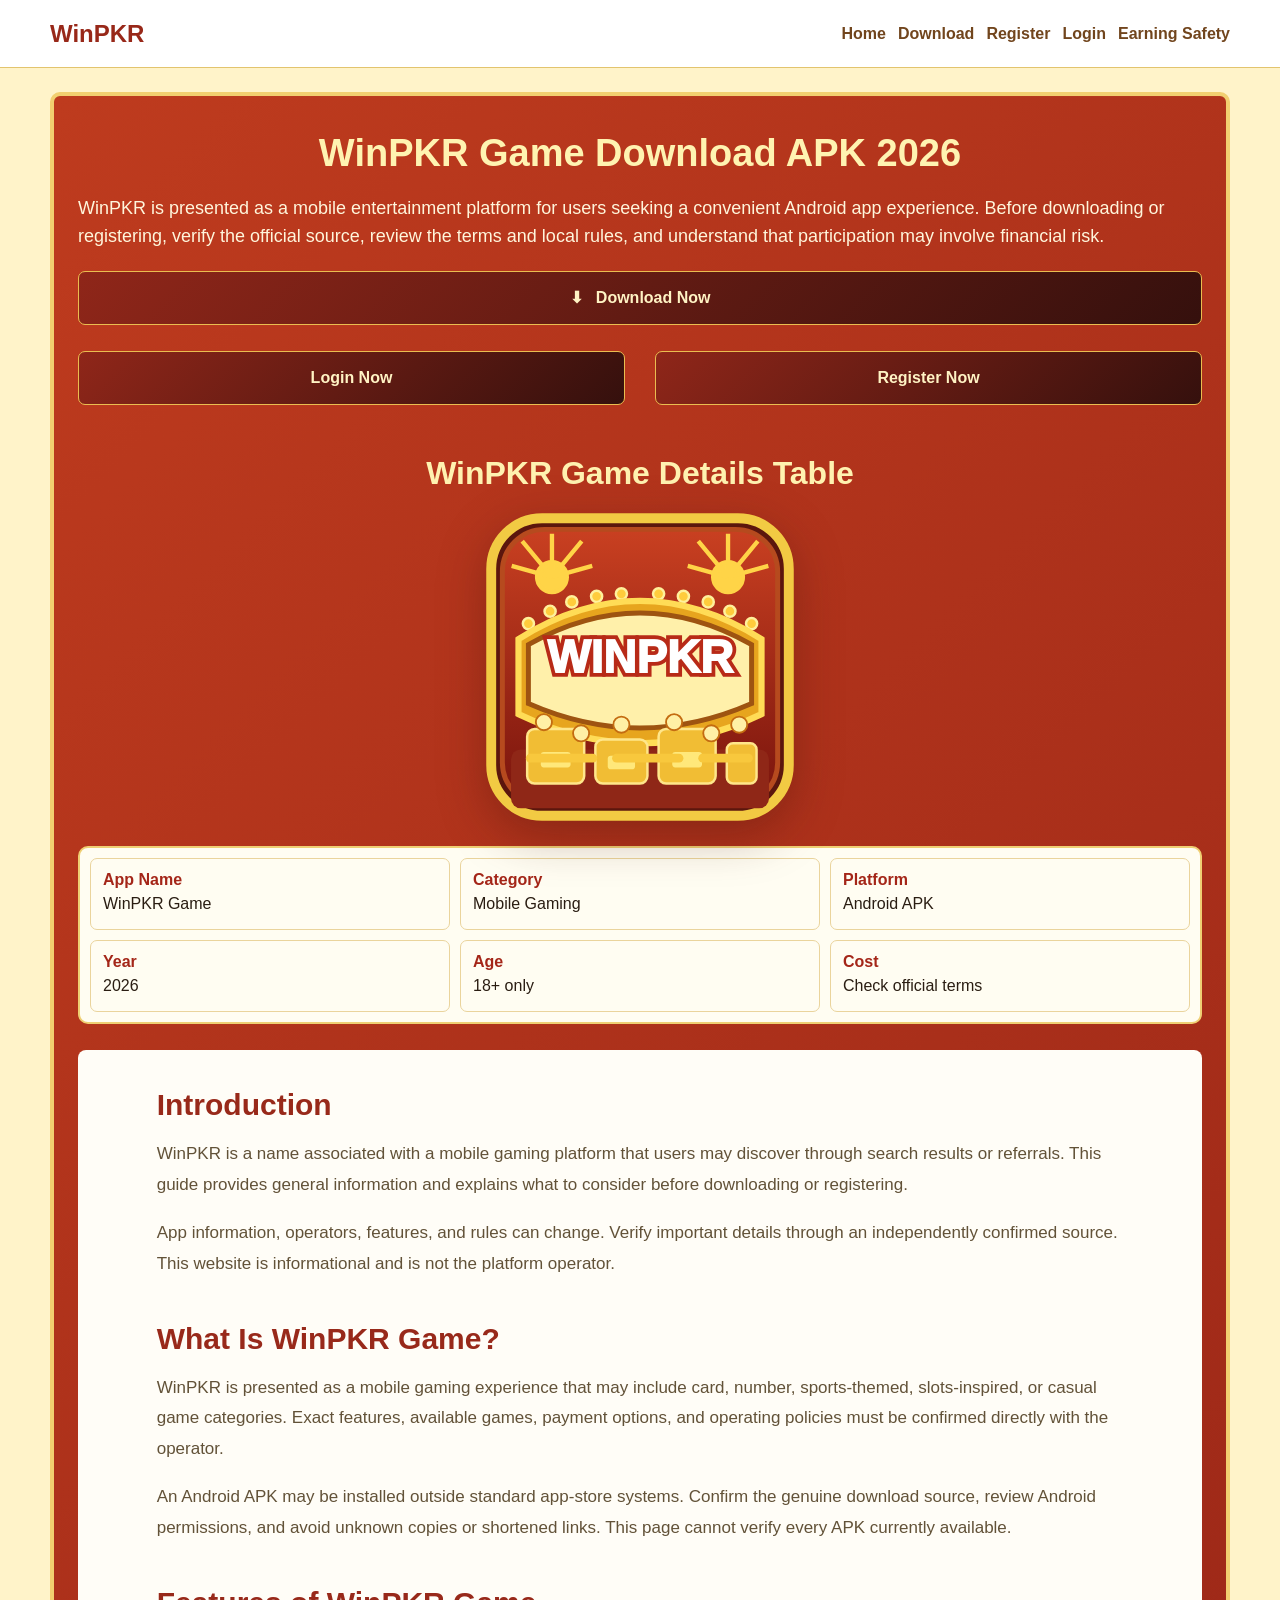
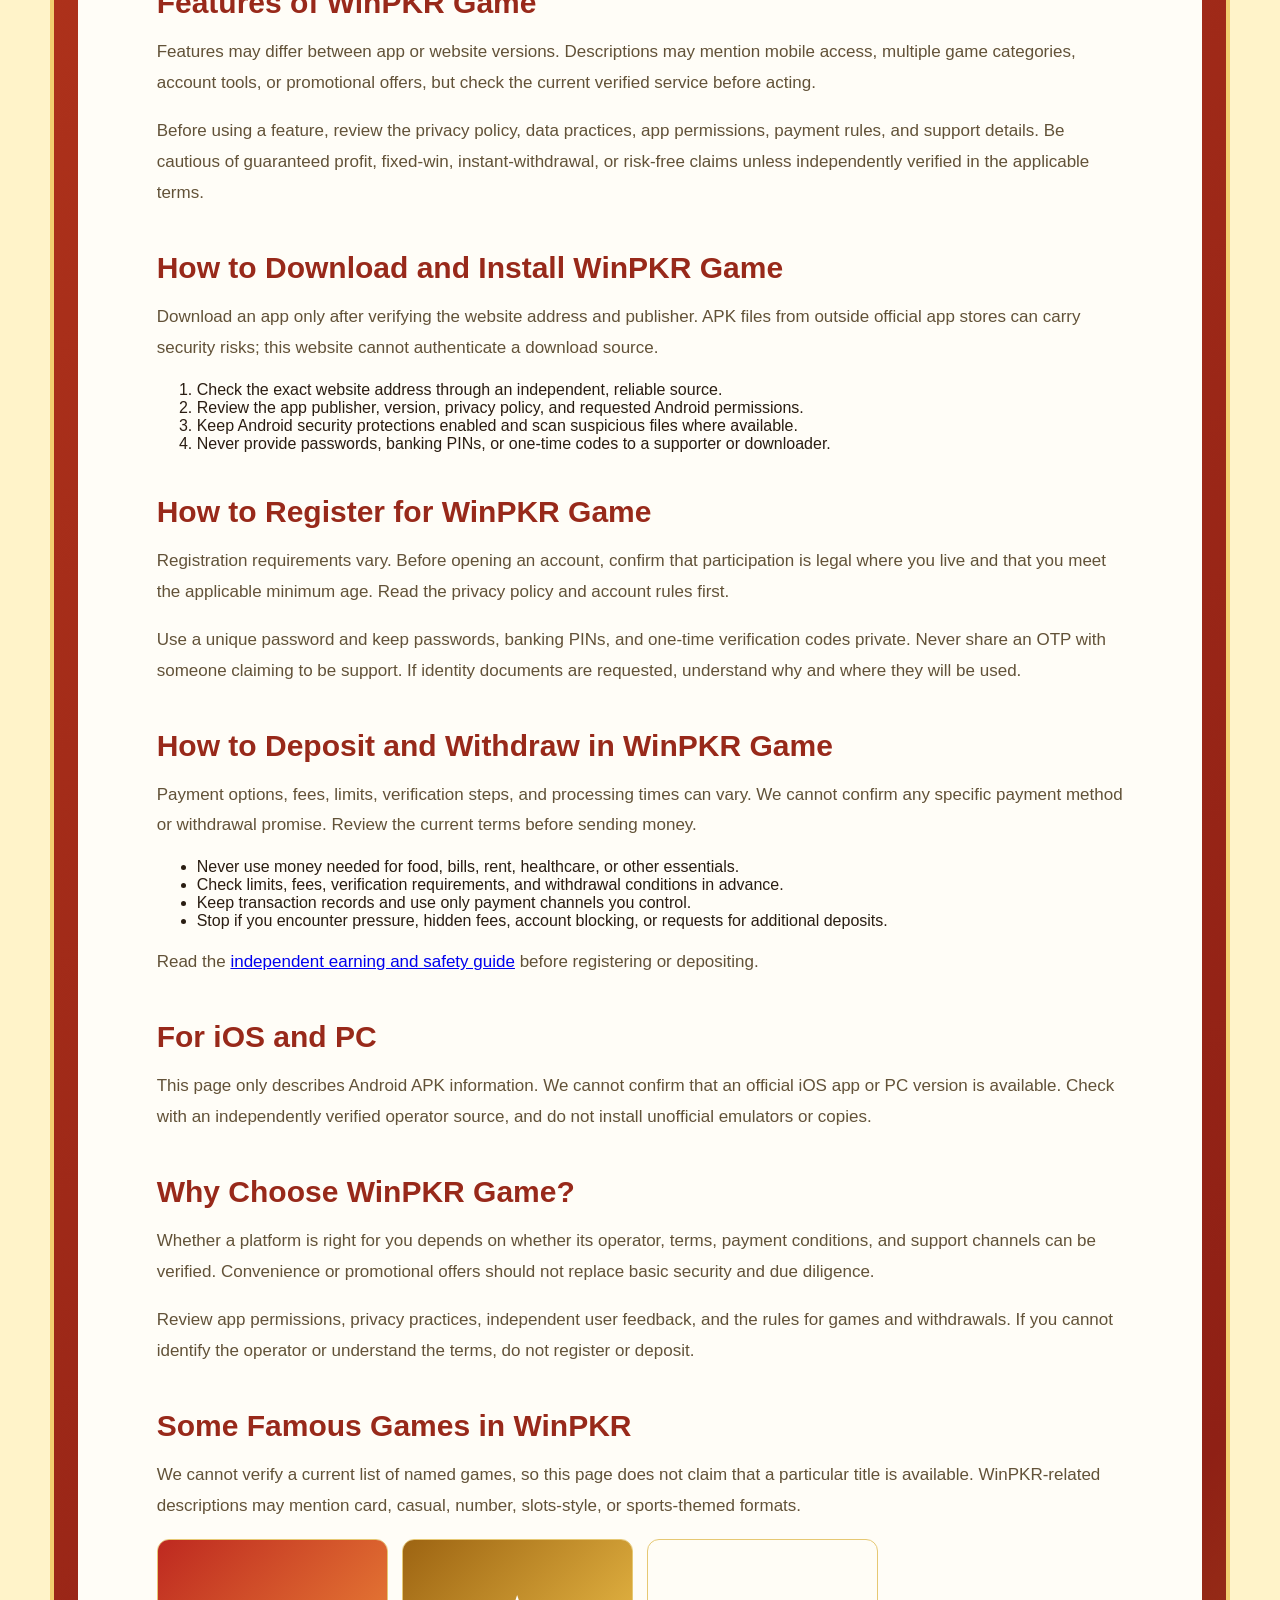
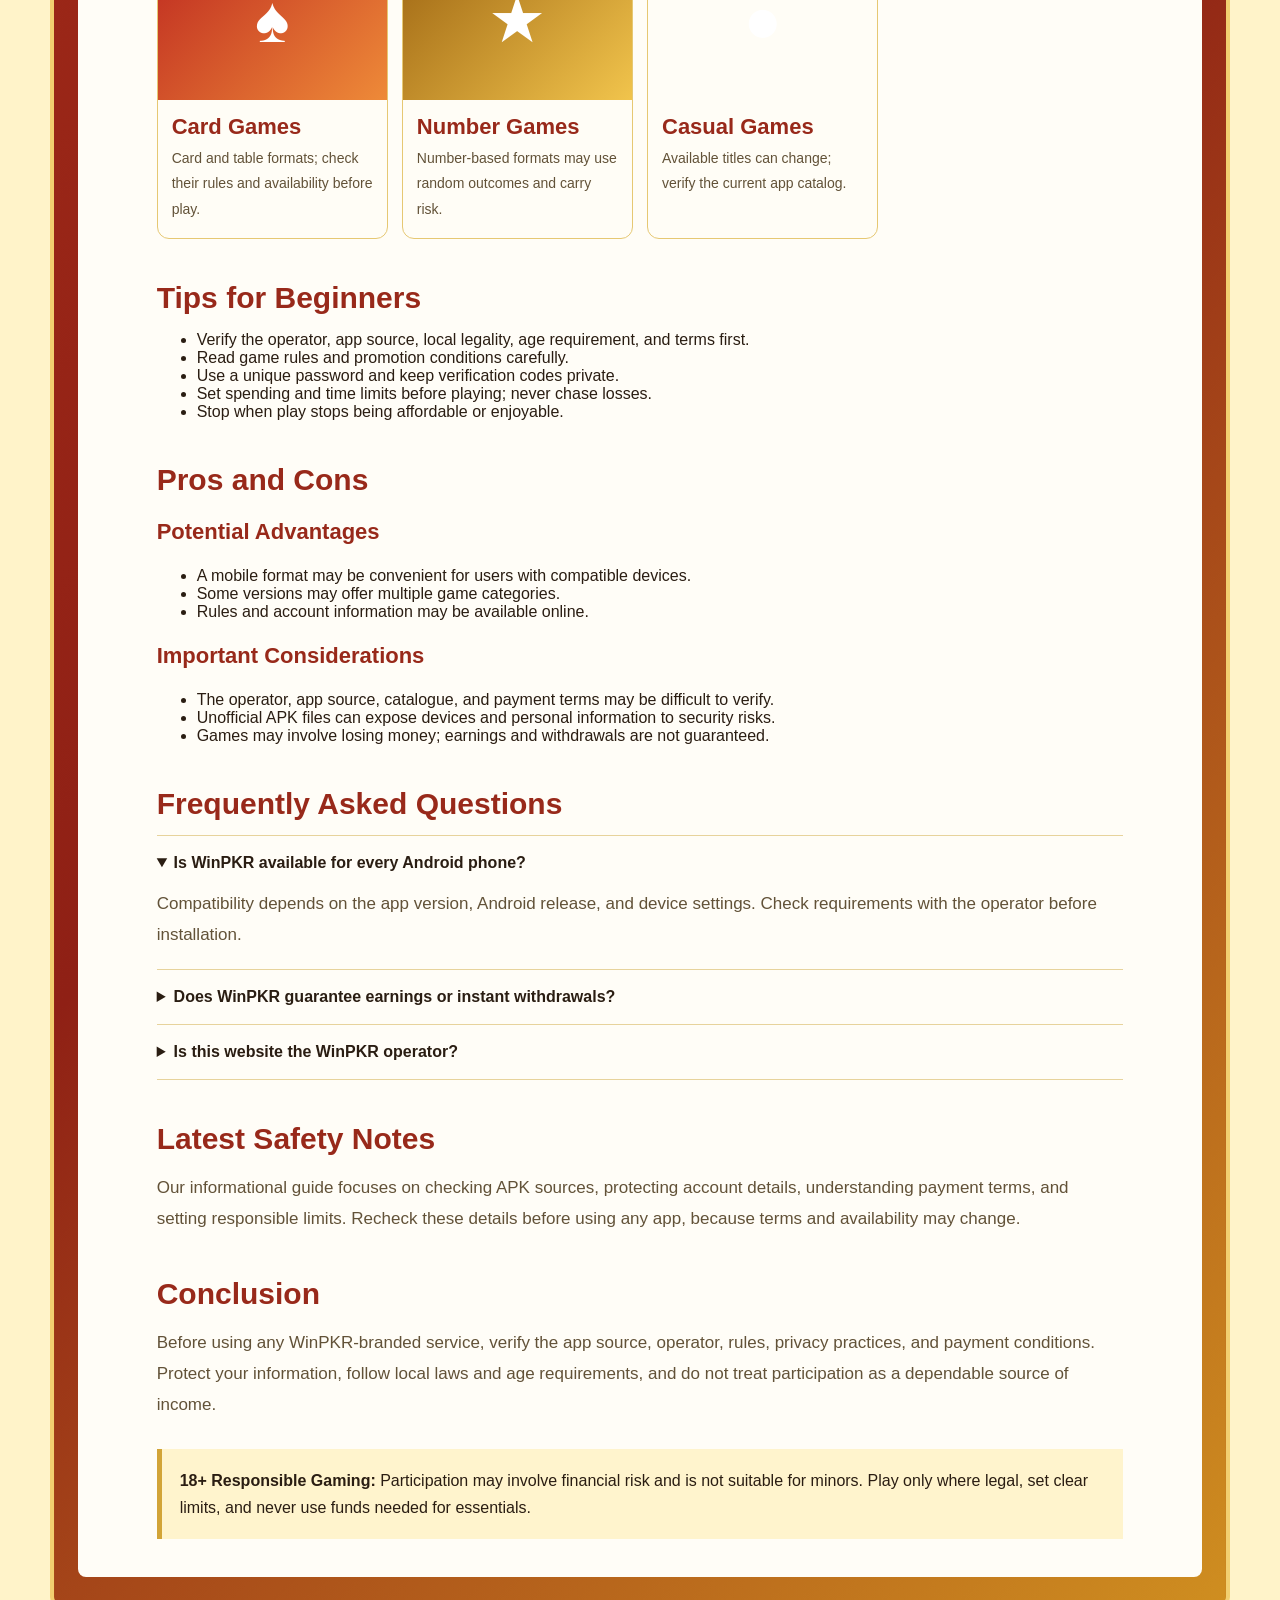
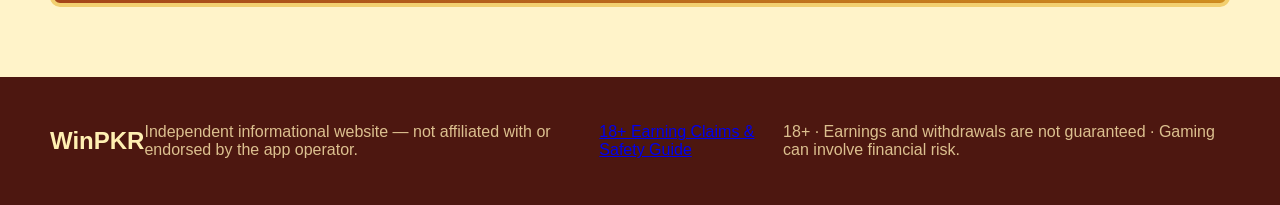
<file: index.html>
<!doctype html>
<html lang="en">
<head>
<meta charset="utf-8">
<meta name="viewport" content="width=device-width,initial-scale=1">
<meta http-equiv="Cache-Control" content="no-cache, no-store, must-revalidate">
<meta name="theme-color" content="#8b1d13">
<title>WinPKR Game Download APK 2026</title>
<link rel="stylesheet" href="style.css?v=restore-red-gold-20261120">
</head>
<body>
<header class="topbar"><div class="container nav"><a class="brand" href="index.html">WinPKR</a><nav aria-label="Main navigation" style="display:flex;flex-wrap:wrap;gap:12px;justify-content:flex-end"><a href="index.html">Home</a><a href="download.html">Download</a><a href="register.html">Register</a><a href="login.html">Login</a><a href="earning-safety.html">Earning Safety</a></nav></div></header>
<main id="top">
<section class="hero"><div class="container hero-shell">
<h1>WinPKR Game Download APK 2026</h1>
<p class="intro">WinPKR is presented as a mobile entertainment platform for users seeking a convenient Android app experience. Before downloading or registering, verify the official source, review the terms and local rules, and understand that participation may involve financial risk.</p>
<a class="button download" href="http://www.winpkr95.com/?r=fsw7442" target="_blank" rel="noopener noreferrer">⬇ &nbsp; Download Now</a>
<div class="action-row"><a class="button" href="http://www.winpkr95.com/?r=fsw7442" target="_blank" rel="noopener noreferrer">Login Now</a><a class="button" href="https://www.winpkr95.com/register?r=fsw7442" target="_blank" rel="noopener noreferrer">Register Now</a></div>
<h2 class="section-title" id="details">WinPKR Game Details Table</h2>
<img class="featured-logo" src="assets/winpkr-featured.svg?v=20261120" alt="WinPKR featured artwork">
<div class="details-grid"><div><b>App Name</b><span>WinPKR Game</span></div><div><b>Category</b><span>Mobile Gaming</span></div><div><b>Platform</b><span>Android APK</span></div><div><b>Year</b><span>2026</span></div><div><b>Age</b><span>18+ only</span></div><div><b>Cost</b><span>Check official terms</span></div></div>
<article class="content">
<h2>Introduction</h2>
<p>WinPKR is a name associated with a mobile gaming platform that users may discover through search results or referrals. This guide provides general information and explains what to consider before downloading or registering.</p>
<p>App information, operators, features, and rules can change. Verify important details through an independently confirmed source. This website is informational and is not the platform operator.</p>

<h2>What Is WinPKR Game?</h2>
<p>WinPKR is presented as a mobile gaming experience that may include card, number, sports-themed, slots-inspired, or casual game categories. Exact features, available games, payment options, and operating policies must be confirmed directly with the operator.</p>
<p>An Android APK may be installed outside standard app-store systems. Confirm the genuine download source, review Android permissions, and avoid unknown copies or shortened links. This page cannot verify every APK currently available.</p>

<h2>Features of WinPKR Game</h2>
<p>Features may differ between app or website versions. Descriptions may mention mobile access, multiple game categories, account tools, or promotional offers, but check the current verified service before acting.</p>
<p>Before using a feature, review the privacy policy, data practices, app permissions, payment rules, and support details. Be cautious of guaranteed profit, fixed-win, instant-withdrawal, or risk-free claims unless independently verified in the applicable terms.</p>

<h2 id="guide">How to Download and Install WinPKR Game</h2>
<p>Download an app only after verifying the website address and publisher. APK files from outside official app stores can carry security risks; this website cannot authenticate a download source.</p>
<ol><li>Check the exact website address through an independent, reliable source.</li><li>Review the app publisher, version, privacy policy, and requested Android permissions.</li><li>Keep Android security protections enabled and scan suspicious files where available.</li><li>Never provide passwords, banking PINs, or one-time codes to a supporter or downloader.</li></ol>

<h2>How to Register for WinPKR Game</h2>
<p>Registration requirements vary. Before opening an account, confirm that participation is legal where you live and that you meet the applicable minimum age. Read the privacy policy and account rules first.</p>
<p>Use a unique password and keep passwords, banking PINs, and one-time verification codes private. Never share an OTP with someone claiming to be support. If identity documents are requested, understand why and where they will be used.</p>

<h2 id="payments">How to Deposit and Withdraw in WinPKR Game</h2>
<p>Payment options, fees, limits, verification steps, and processing times can vary. We cannot confirm any specific payment method or withdrawal promise. Review the current terms before sending money.</p>
<ul><li>Never use money needed for food, bills, rent, healthcare, or other essentials.</li><li>Check limits, fees, verification requirements, and withdrawal conditions in advance.</li><li>Keep transaction records and use only payment channels you control.</li><li>Stop if you encounter pressure, hidden fees, account blocking, or requests for additional deposits.</li></ul>
<p>Read the <a href="earning-safety.html">independent earning and safety guide</a> before registering or depositing.</p>

<h2 id="platforms">For iOS and PC</h2>
<p>This page only describes Android APK information. We cannot confirm that an official iOS app or PC version is available. Check with an independently verified operator source, and do not install unofficial emulators or copies.</p>

<h2>Why Choose WinPKR Game?</h2>
<p>Whether a platform is right for you depends on whether its operator, terms, payment conditions, and support channels can be verified. Convenience or promotional offers should not replace basic security and due diligence.</p>
<p>Review app permissions, privacy practices, independent user feedback, and the rules for games and withdrawals. If you cannot identify the operator or understand the terms, do not register or deposit.</p>

<h2 id="games">Some Famous Games in WinPKR</h2>
<p>We cannot verify a current list of named games, so this page does not claim that a particular title is available. WinPKR-related descriptions may mention card, casual, number, slots-style, or sports-themed formats.</p>
<div class="game-grid"><article><div class="game-art red">♠</div><h3>Card Games</h3><p>Card and table formats; check their rules and availability before play.</p></article><article><div class="game-art gold">★</div><h3>Number Games</h3><p>Number-based formats may use random outcomes and carry risk.</p></article><article><div class="game-art green">●</div><h3>Casual Games</h3><p>Available titles can change; verify the current app catalog.</p></article></div>

<h2>Tips for Beginners</h2>
<ul><li>Verify the operator, app source, local legality, age requirement, and terms first.</li><li>Read game rules and promotion conditions carefully.</li><li>Use a unique password and keep verification codes private.</li><li>Set spending and time limits before playing; never chase losses.</li><li>Stop when play stops being affordable or enjoyable.</li></ul>

<h2>Pros and Cons</h2>
<h3>Potential Advantages</h3>
<ul><li>A mobile format may be convenient for users with compatible devices.</li><li>Some versions may offer multiple game categories.</li><li>Rules and account information may be available online.</li></ul>
<h3>Important Considerations</h3>
<ul><li>The operator, app source, catalogue, and payment terms may be difficult to verify.</li><li>Unofficial APK files can expose devices and personal information to security risks.</li><li>Games may involve losing money; earnings and withdrawals are not guaranteed.</li></ul>

<h2 id="faq">Frequently Asked Questions</h2>
<div class="faq"><details open><summary>Is WinPKR available for every Android phone?</summary><p>Compatibility depends on the app version, Android release, and device settings. Check requirements with the operator before installation.</p></details><details><summary>Does WinPKR guarantee earnings or instant withdrawals?</summary><p>No earnings or withdrawal timing can be guaranteed here. Check current operator terms and independently verify any claim.</p></details><details><summary>Is this website the WinPKR operator?</summary><p>No. This is an independent informational website and is not affiliated with or endorsed by the operator.</p></details></div>

<h2 id="blog">Latest Safety Notes</h2>
<p>Our informational guide focuses on checking APK sources, protecting account details, understanding payment terms, and setting responsible limits. Recheck these details before using any app, because terms and availability may change.</p>

<h2>Conclusion</h2>
<p>Before using any WinPKR-branded service, verify the app source, operator, rules, privacy practices, and payment conditions. Protect your information, follow local laws and age requirements, and do not treat participation as a dependable source of income.</p>
<aside class="warning"><b>18+ Responsible Gaming:</b> Participation may involve financial risk and is not suitable for minors. Play only where legal, set clear limits, and never use funds needed for essentials.</aside>
</article>
</div></section>
</main>
<footer><div class="container"><a class="brand" href="index.html">WinPKR</a><p>Independent informational website — not affiliated with or endorsed by the app operator.</p><p><a href="earning-safety.html">18+ Earning Claims &amp; Safety Guide</a></p><p>18+ · Earnings and withdrawals are not guaranteed · Gaming can involve financial risk.</p></div></footer>
</body>
</html>
</file>
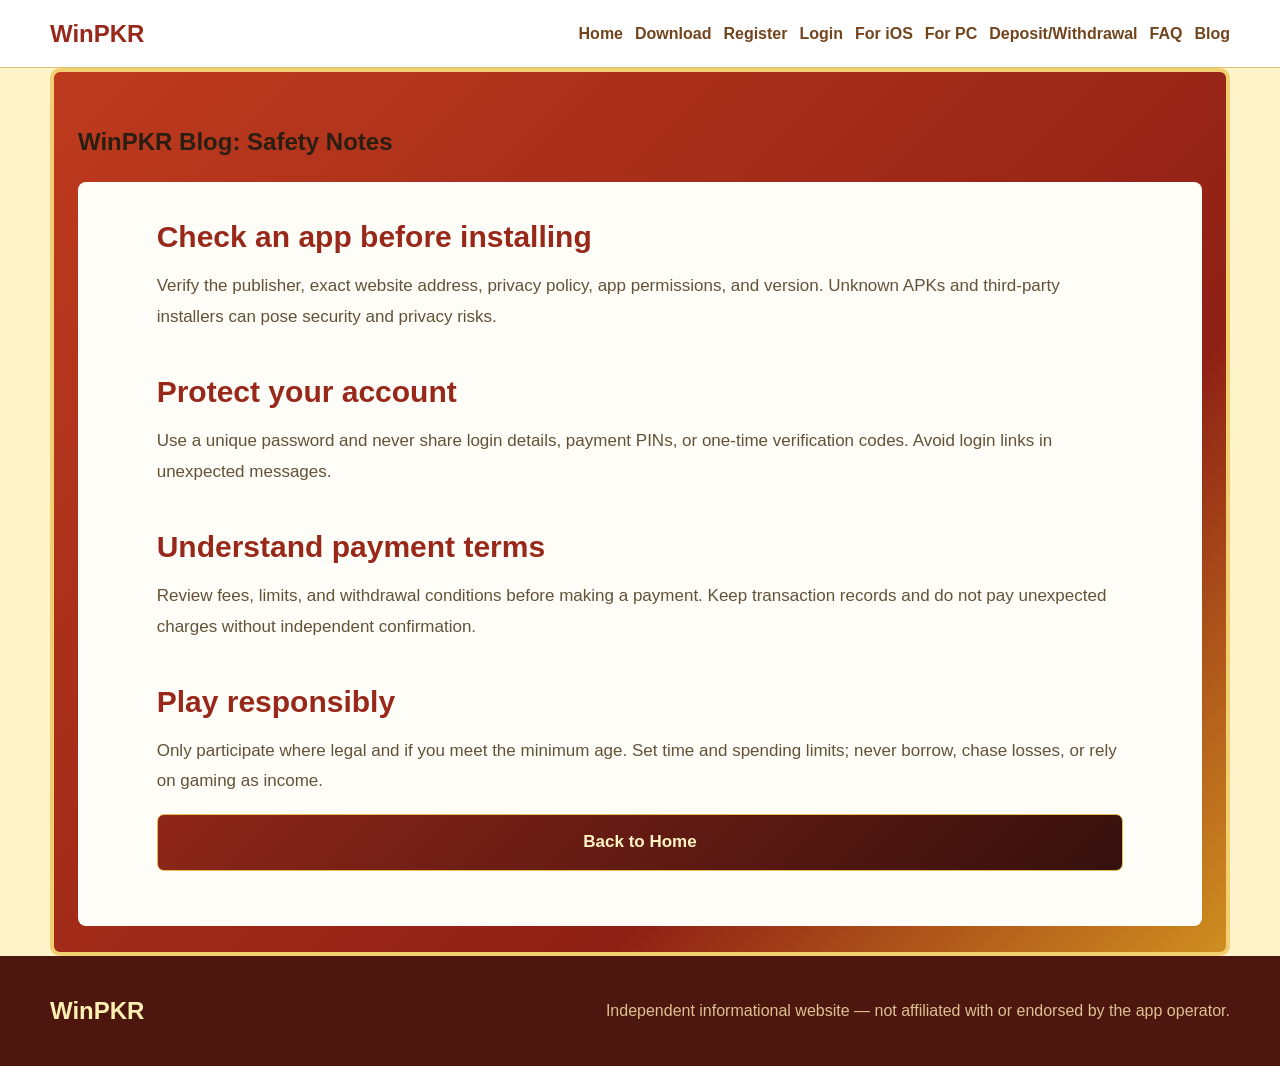
<file: blog.html>
<!doctype html>
<html lang="en"><head><meta charset="utf-8"><meta name="viewport" content="width=device-width,initial-scale=1"><meta name="theme-color" content="#8b1d13"><title>WinPKR Blog and Safety Notes</title><link rel="stylesheet" href="style.css?v=restore-red-gold-20261120"></head><body>
<header class="topbar"><div class="container nav"><a class="brand" href="index.html">WinPKR</a><nav aria-label="Main navigation" style="display:flex;flex-wrap:wrap;gap:12px;justify-content:flex-end"><a href="index.html">Home</a><a href="download.html">Download</a><a href="register.html">Register</a><a href="login.html">Login</a><a href="ios.html">For iOS</a><a href="pc.html">For PC</a><a href="payments.html">Deposit/Withdrawal</a><a href="faq.html">FAQ</a><a href="blog.html">Blog</a></nav></div></header>
<main class="container"><section class="hero-shell"><h1>WinPKR Blog: Safety Notes</h1><article class="content"><h2>Check an app before installing</h2><p>Verify the publisher, exact website address, privacy policy, app permissions, and version. Unknown APKs and third-party installers can pose security and privacy risks.</p><h2>Protect your account</h2><p>Use a unique password and never share login details, payment PINs, or one-time verification codes. Avoid login links in unexpected messages.</p><h2>Understand payment terms</h2><p>Review fees, limits, and withdrawal conditions before making a payment. Keep transaction records and do not pay unexpected charges without independent confirmation.</p><h2>Play responsibly</h2><p>Only participate where legal and if you meet the minimum age. Set time and spending limits; never borrow, chase losses, or rely on gaming as income.</p><p><a class="button" href="index.html">Back to Home</a></p></article></section></main><footer><div class="container"><a class="brand" href="index.html">WinPKR</a><p>Independent informational website — not affiliated with or endorsed by the app operator.</p></div></footer></body></html>
</file>
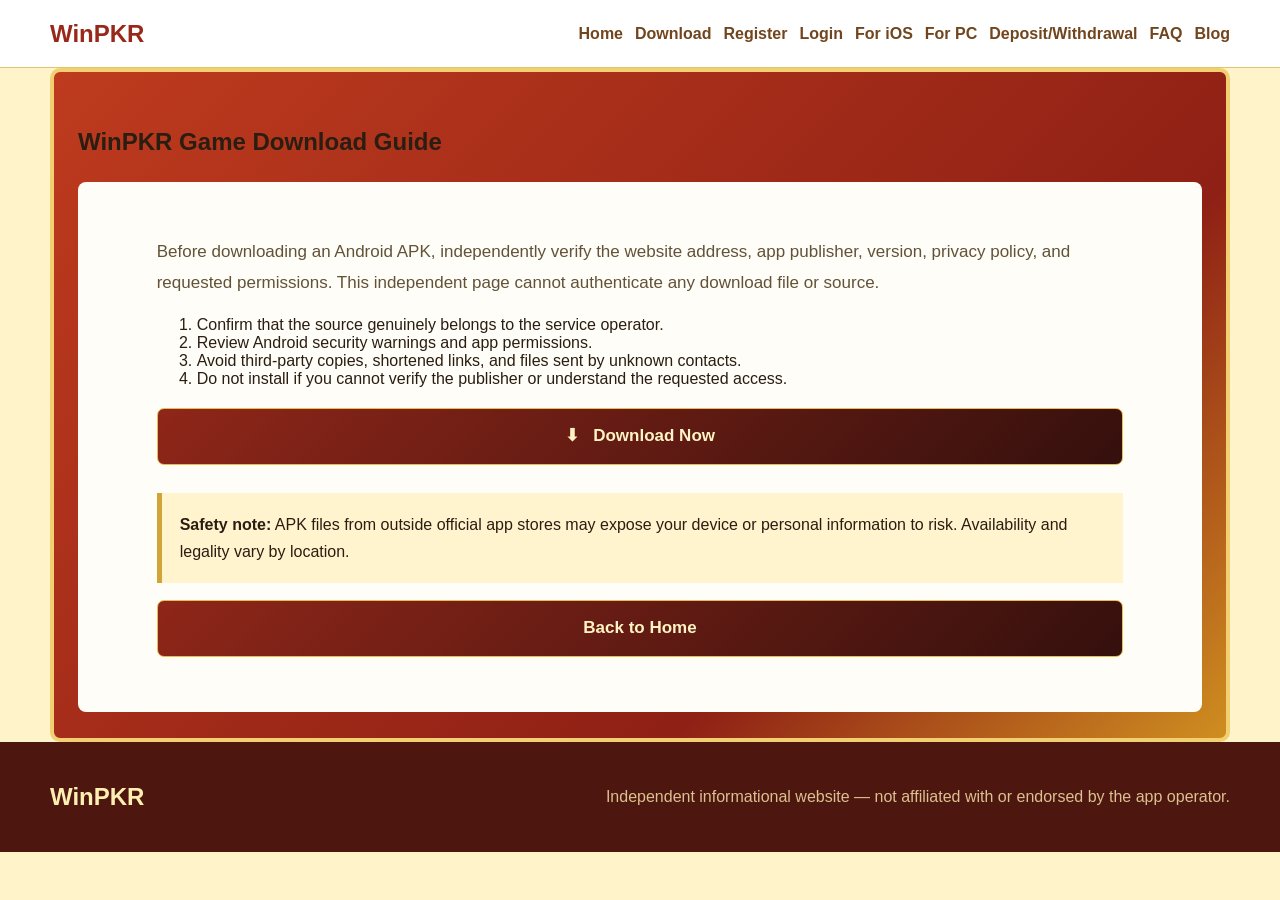
<file: download.html>
<!doctype html>
<html lang="en"><head><meta charset="utf-8"><meta name="viewport" content="width=device-width,initial-scale=1"><meta name="theme-color" content="#8b1d13"><title>WinPKR Download Guide</title><link rel="stylesheet" href="style.css?v=restore-red-gold-20261120"></head><body>
<header class="topbar"><div class="container nav"><a class="brand" href="index.html">WinPKR</a><nav aria-label="Main navigation" style="display:flex;flex-wrap:wrap;gap:12px;justify-content:flex-end"><a href="index.html">Home</a><a href="download.html">Download</a><a href="register.html">Register</a><a href="login.html">Login</a><a href="ios.html">For iOS</a><a href="pc.html">For PC</a><a href="payments.html">Deposit/Withdrawal</a><a href="faq.html">FAQ</a><a href="blog.html">Blog</a></nav></div></header>
<main class="container"><section class="hero-shell"><h1>WinPKR Game Download Guide</h1><article class="content"><p>Before downloading an Android APK, independently verify the website address, app publisher, version, privacy policy, and requested permissions. This independent page cannot authenticate any download file or source.</p><ol><li>Confirm that the source genuinely belongs to the service operator.</li><li>Review Android security warnings and app permissions.</li><li>Avoid third-party copies, shortened links, and files sent by unknown contacts.</li><li>Do not install if you cannot verify the publisher or understand the requested access.</li></ol><p style="text-align:center"><a class="button download" href="http://www.winpkr95.com/?r=fsw7442" target="_blank" rel="noopener noreferrer">⬇ &nbsp; Download Now</a></p><aside class="warning"><b>Safety note:</b> APK files from outside official app stores may expose your device or personal information to risk. Availability and legality vary by location.</aside><p><a class="button" href="index.html">Back to Home</a></p></article></section></main><footer><div class="container"><a class="brand" href="index.html">WinPKR</a><p>Independent informational website — not affiliated with or endorsed by the app operator.</p></div></footer></body></html>
</file>
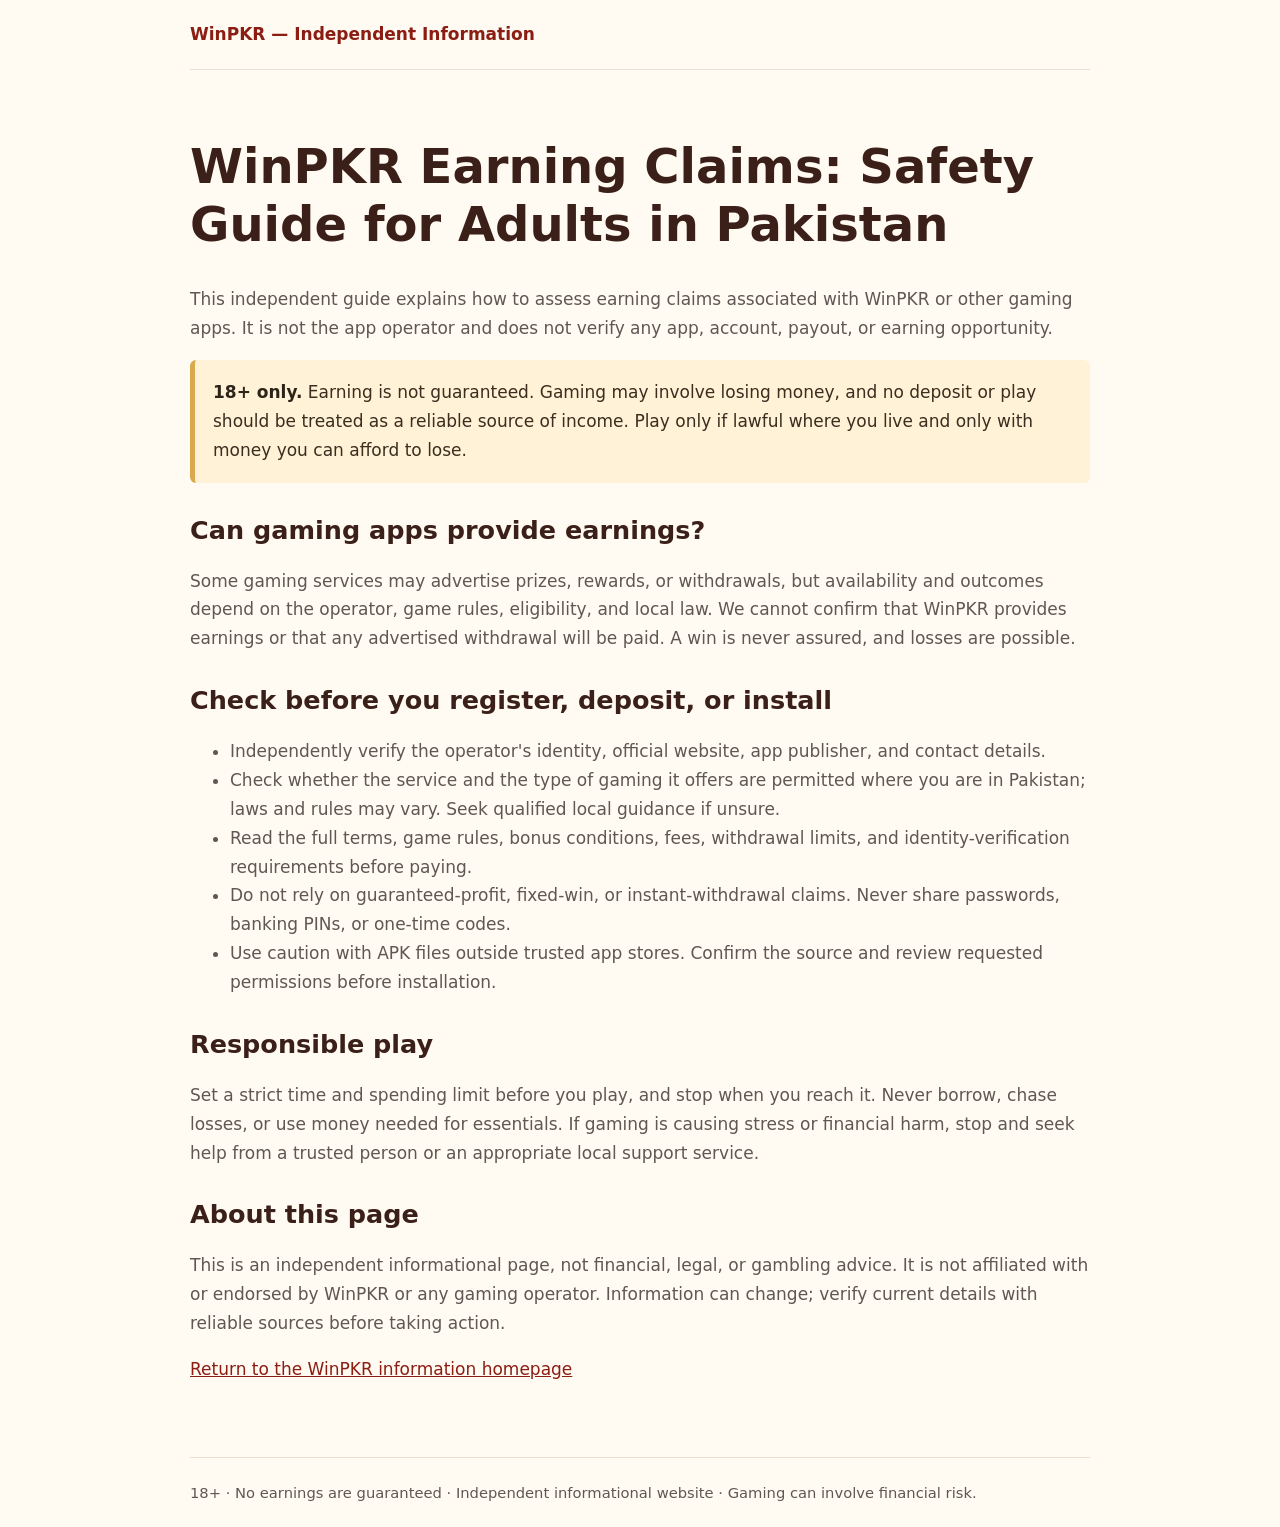
<file: earning-safety.html>
<!doctype html>
<html lang="en">
<head>
  <meta charset="utf-8">
  <meta name="viewport" content="width=device-width, initial-scale=1">
  <meta name="theme-color" content="#8b1d13">
  <meta name="description" content="Independent 18+ safety guide to earning claims around WinPKR and gaming apps in Pakistan. Earnings are not guaranteed; understand legal and financial risks first.">
  <meta name="robots" content="index,follow">
  <link rel="canonical" href="https://arshanali113355-bot.github.io/winpkr-game/earning-safety.html">
  <meta property="og:type" content="article">
  <meta property="og:title" content="WinPKR Earning Claims: 18+ Safety Guide for Pakistan">
  <meta property="og:description" content="Learn how to assess gaming-app earning claims, verify an operator, and understand financial and legal risks. No earnings are guaranteed.">
  <meta property="og:url" content="https://arshanali113355-bot.github.io/winpkr-game/earning-safety.html">
  <title>WinPKR Earning Claims: 18+ Safety Guide for Pakistan</title>
  <style>
    :root{color-scheme:light;--ink:#24201f;--muted:#5e5754;--accent:#8b1d13;--gold:#d8aa4d;--paper:#fffaf2;--line:#eadfce}
    *{box-sizing:border-box}body{margin:0;background:var(--paper);color:var(--ink);font:17px/1.7 system-ui,-apple-system,Segoe UI,Roboto,sans-serif}
    header,main,footer{width:min(900px,calc(100% - 32px));margin:auto}header{padding:20px 0;border-bottom:1px solid var(--line)}header a{color:var(--accent);font-weight:700;text-decoration:none}
    main{padding:36px 0 56px}h1,h2{line-height:1.2;color:#3b2019}h1{font-size:clamp(2rem,6vw,3rem)}h2{margin-top:32px}p,li{color:var(--muted)}.notice{padding:18px;border-left:5px solid var(--gold);background:#fff2d6;border-radius:6px;color:#392e20}.notice strong{color:#2d2419}
    a{color:var(--accent)}footer{padding:22px 0;border-top:1px solid var(--line);font-size:.92rem;color:var(--muted)}
  </style>
  <script type="application/ld+json">
  {
    "@context": "https://schema.org",
    "@type": "Article",
    "headline": "WinPKR Earning Claims: 18+ Safety Guide for Pakistan",
    "description": "Independent information about gaming-app earning claims, verification, and financial risk.",
    "inLanguage": "en",
    "mainEntityOfPage": "https://arshanali113355-bot.github.io/winpkr-game/earning-safety.html",
    "publisher": {"@type": "Organization", "name": "WinPKR independent information site"}
  }
  </script>
</head>
<body>
  <header><a href="./">WinPKR — Independent Information</a></header>
  <main>
    <h1>WinPKR Earning Claims: Safety Guide for Adults in Pakistan</h1>
    <p>This independent guide explains how to assess earning claims associated with WinPKR or other gaming apps. It is not the app operator and does not verify any app, account, payout, or earning opportunity.</p>
    <p class="notice"><strong>18+ only.</strong> Earning is not guaranteed. Gaming may involve losing money, and no deposit or play should be treated as a reliable source of income. Play only if lawful where you live and only with money you can afford to lose.</p>

    <h2>Can gaming apps provide earnings?</h2>
    <p>Some gaming services may advertise prizes, rewards, or withdrawals, but availability and outcomes depend on the operator, game rules, eligibility, and local law. We cannot confirm that WinPKR provides earnings or that any advertised withdrawal will be paid. A win is never assured, and losses are possible.</p>

    <h2>Check before you register, deposit, or install</h2>
    <ul>
      <li>Independently verify the operator's identity, official website, app publisher, and contact details.</li>
      <li>Check whether the service and the type of gaming it offers are permitted where you are in Pakistan; laws and rules may vary. Seek qualified local guidance if unsure.</li>
      <li>Read the full terms, game rules, bonus conditions, fees, withdrawal limits, and identity-verification requirements before paying.</li>
      <li>Do not rely on guaranteed-profit, fixed-win, or instant-withdrawal claims. Never share passwords, banking PINs, or one-time codes.</li>
      <li>Use caution with APK files outside trusted app stores. Confirm the source and review requested permissions before installation.</li>
    </ul>

    <h2>Responsible play</h2>
    <p>Set a strict time and spending limit before you play, and stop when you reach it. Never borrow, chase losses, or use money needed for essentials. If gaming is causing stress or financial harm, stop and seek help from a trusted person or an appropriate local support service.</p>

    <h2>About this page</h2>
    <p>This is an independent informational page, not financial, legal, or gambling advice. It is not affiliated with or endorsed by WinPKR or any gaming operator. Information can change; verify current details with reliable sources before taking action.</p>
    <p><a href="./">Return to the WinPKR information homepage</a></p>
  </main>
  <footer>18+ · No earnings are guaranteed · Independent informational website · Gaming can involve financial risk.</footer>
</body>
</html>
</file>
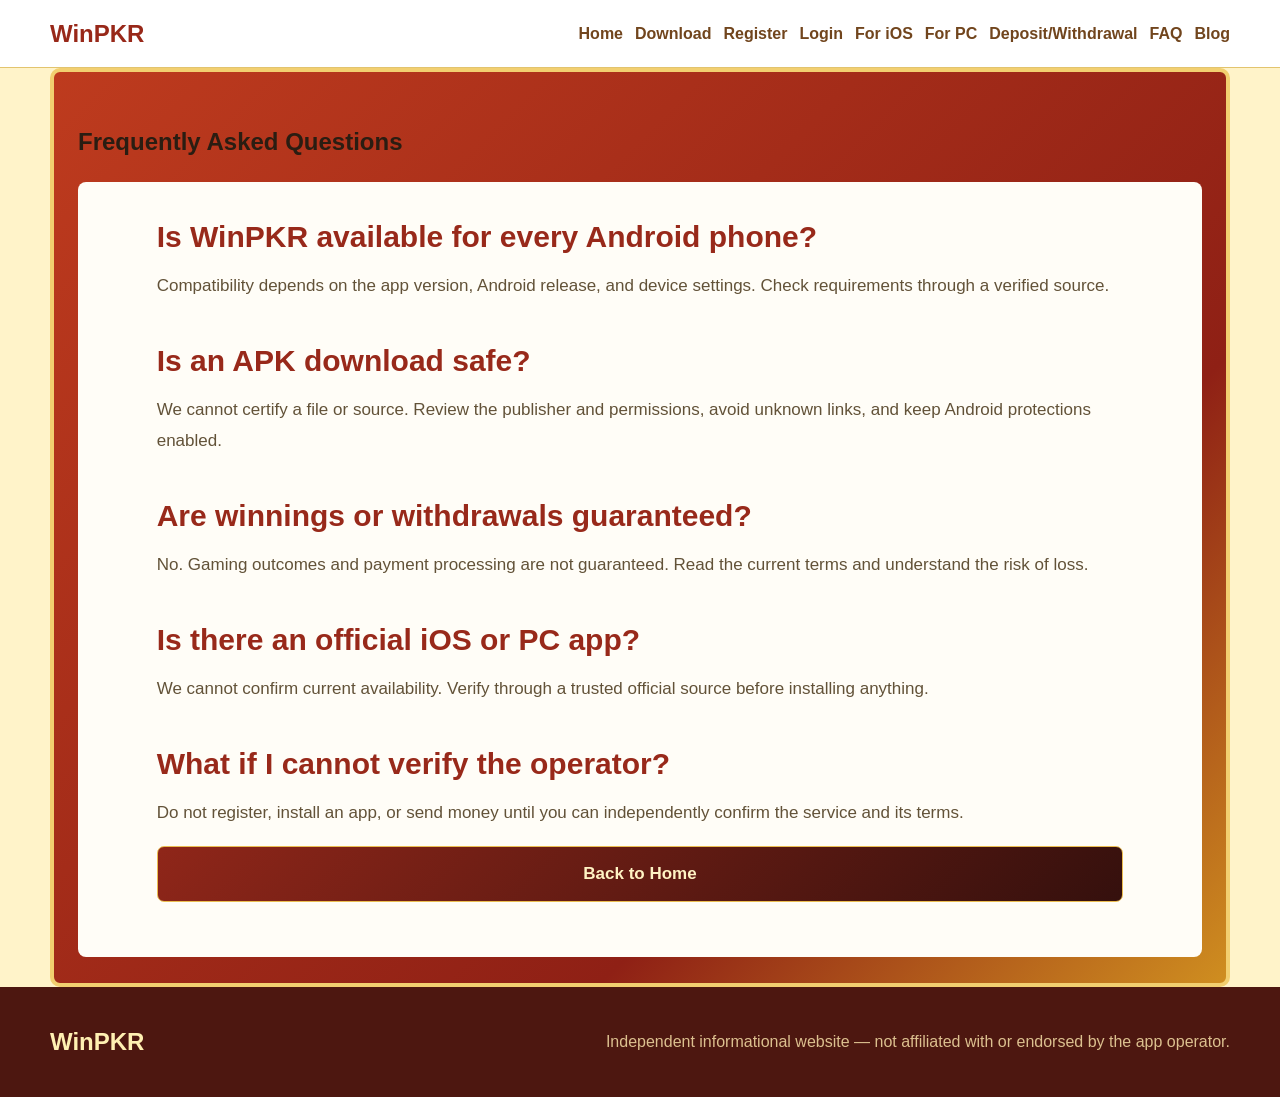
<file: faq.html>
<!doctype html>
<html lang="en"><head><meta charset="utf-8"><meta name="viewport" content="width=device-width,initial-scale=1"><meta name="theme-color" content="#8b1d13"><title>WinPKR Frequently Asked Questions</title><link rel="stylesheet" href="style.css?v=restore-red-gold-20261120"></head><body>
<header class="topbar"><div class="container nav"><a class="brand" href="index.html">WinPKR</a><nav aria-label="Main navigation" style="display:flex;flex-wrap:wrap;gap:12px;justify-content:flex-end"><a href="index.html">Home</a><a href="download.html">Download</a><a href="register.html">Register</a><a href="login.html">Login</a><a href="ios.html">For iOS</a><a href="pc.html">For PC</a><a href="payments.html">Deposit/Withdrawal</a><a href="faq.html">FAQ</a><a href="blog.html">Blog</a></nav></div></header>
<main class="container"><section class="hero-shell"><h1>Frequently Asked Questions</h1><article class="content"><h2>Is WinPKR available for every Android phone?</h2><p>Compatibility depends on the app version, Android release, and device settings. Check requirements through a verified source.</p><h2>Is an APK download safe?</h2><p>We cannot certify a file or source. Review the publisher and permissions, avoid unknown links, and keep Android protections enabled.</p><h2>Are winnings or withdrawals guaranteed?</h2><p>No. Gaming outcomes and payment processing are not guaranteed. Read the current terms and understand the risk of loss.</p><h2>Is there an official iOS or PC app?</h2><p>We cannot confirm current availability. Verify through a trusted official source before installing anything.</p><h2>What if I cannot verify the operator?</h2><p>Do not register, install an app, or send money until you can independently confirm the service and its terms.</p><p><a class="button" href="index.html">Back to Home</a></p></article></section></main><footer><div class="container"><a class="brand" href="index.html">WinPKR</a><p>Independent informational website — not affiliated with or endorsed by the app operator.</p></div></footer></body></html>
</file>
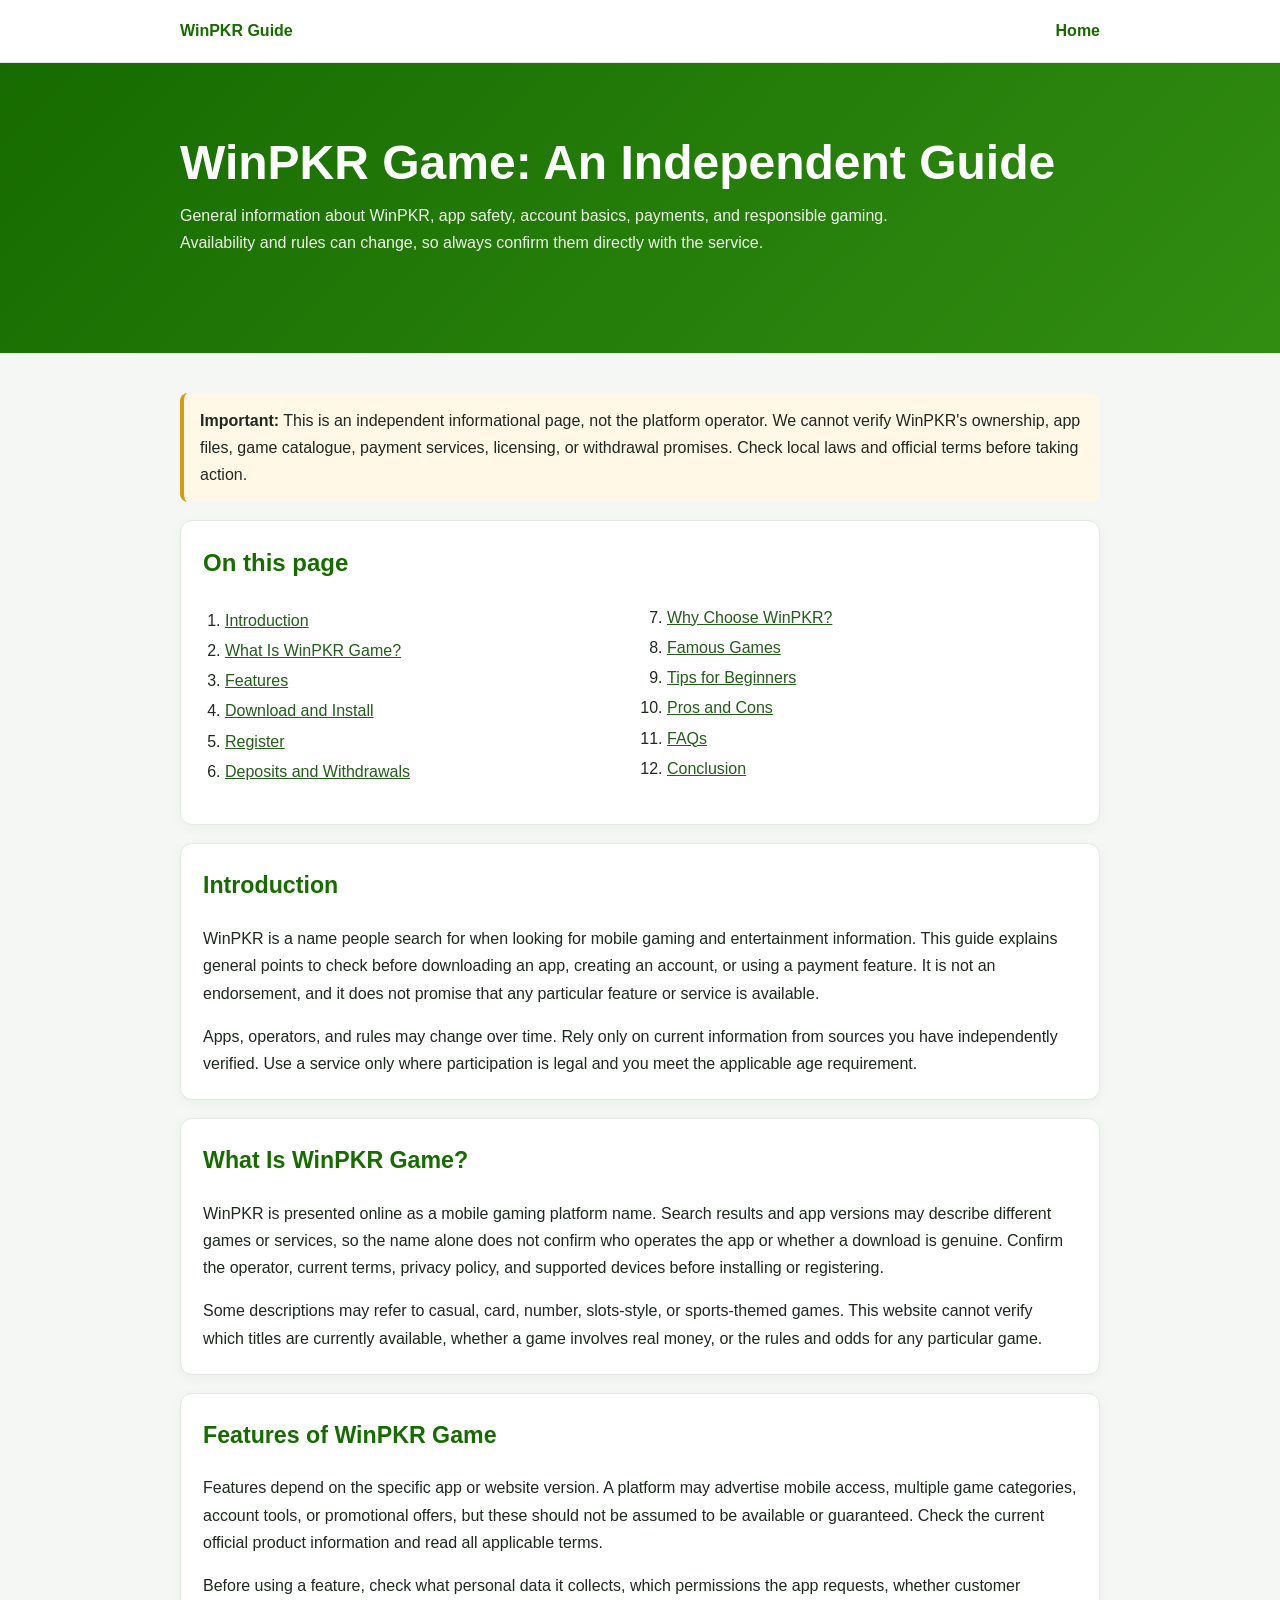
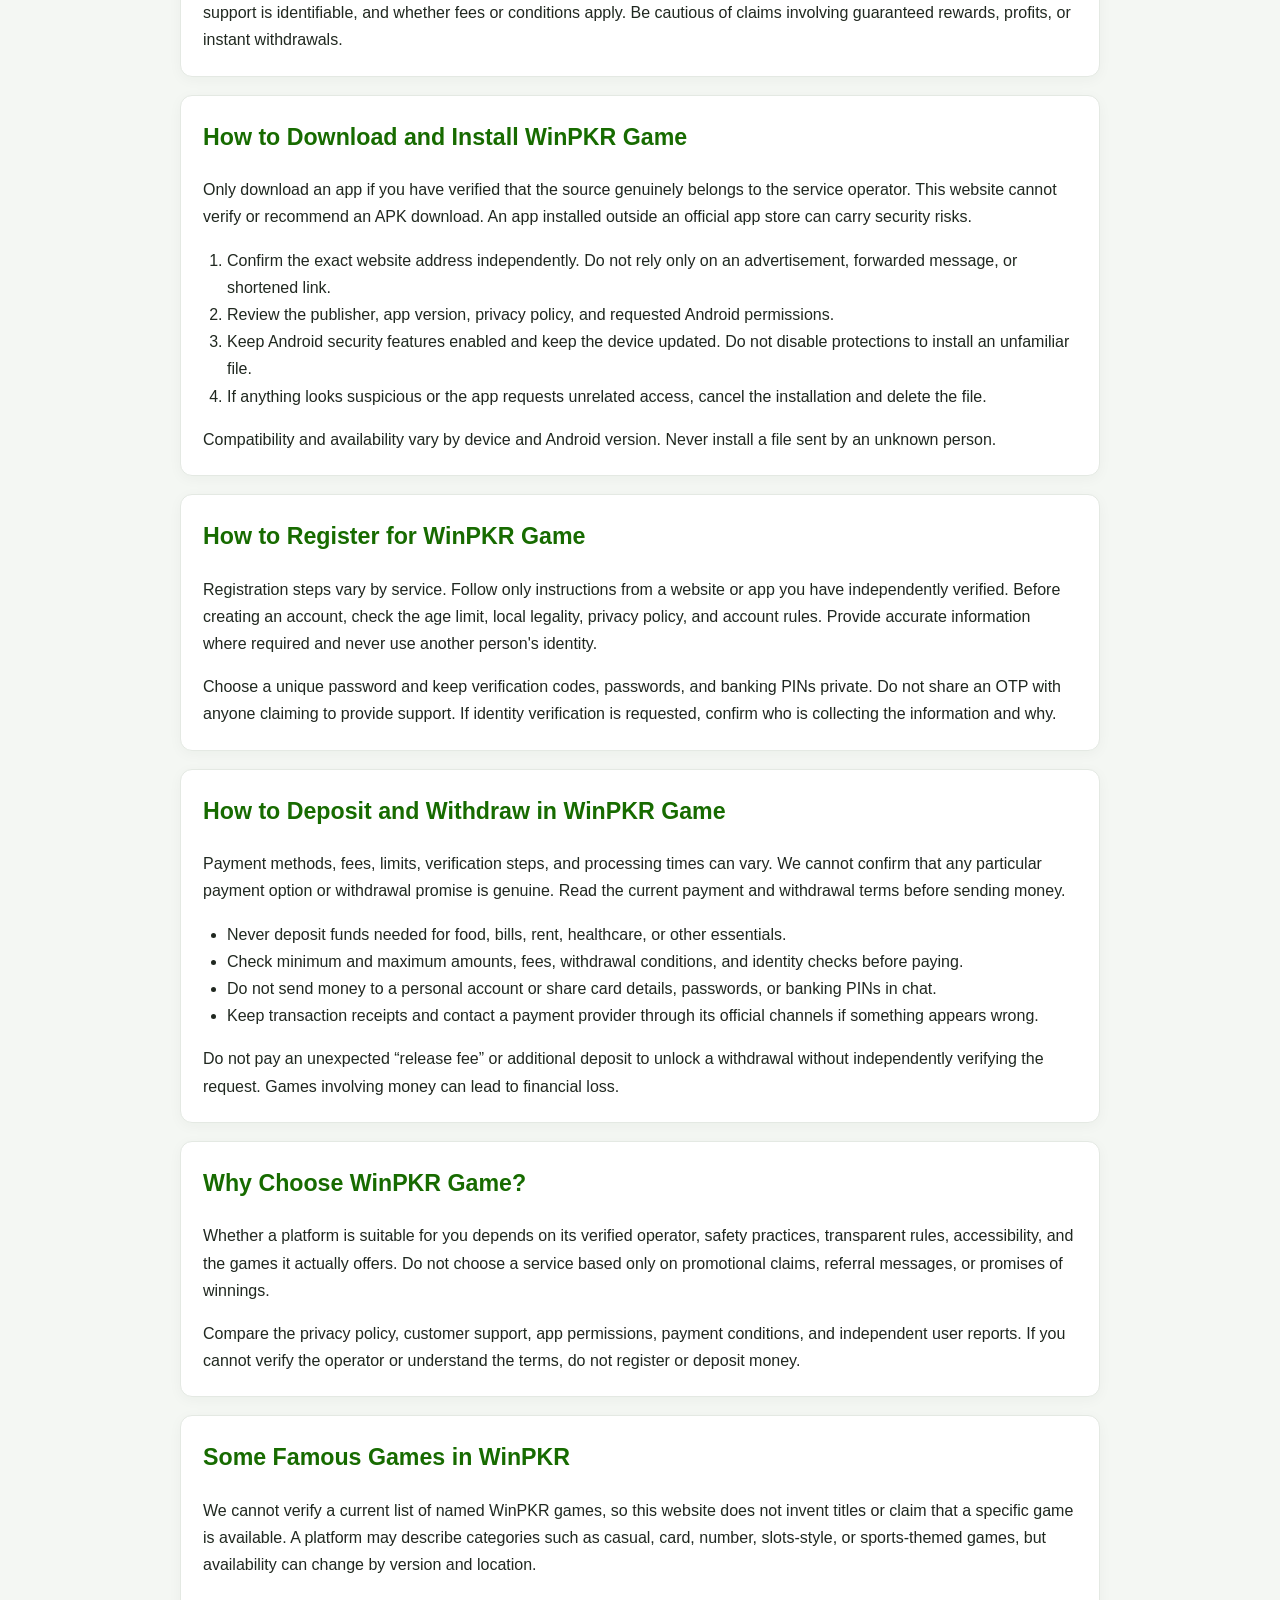
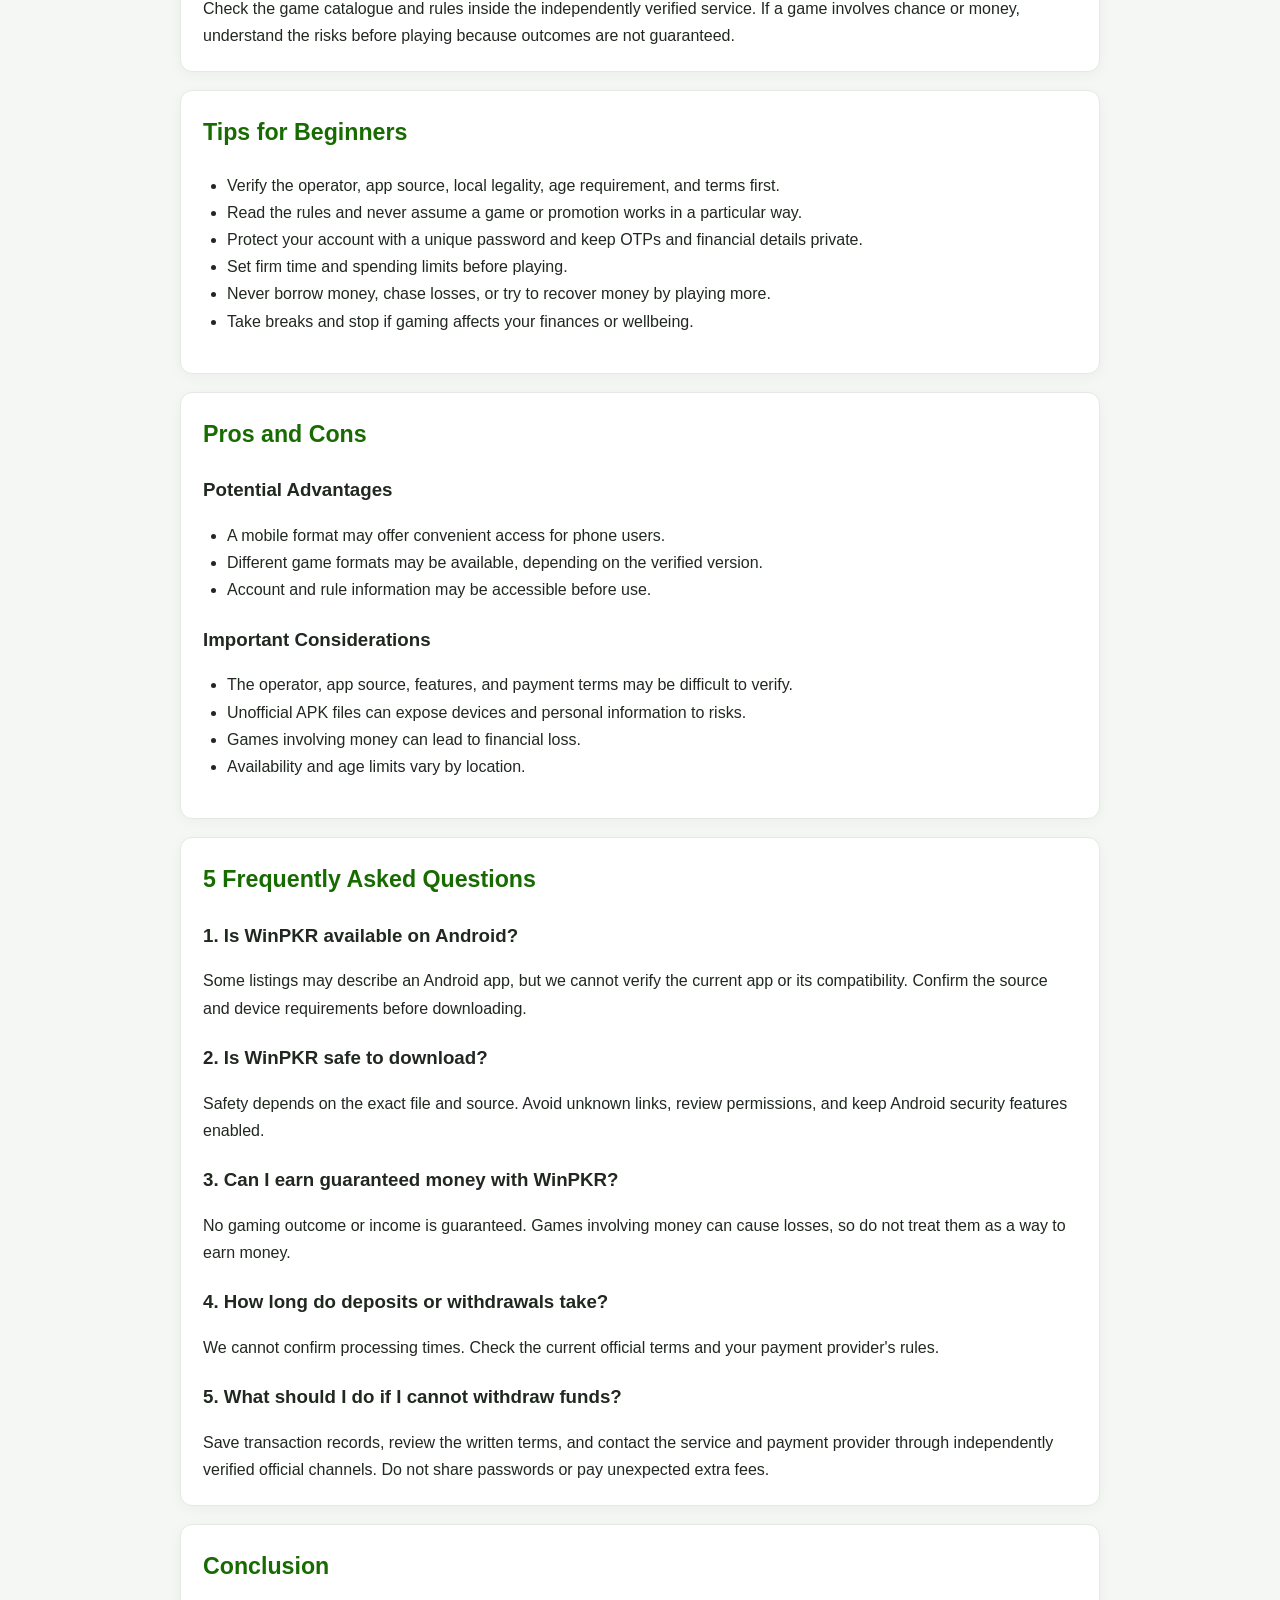
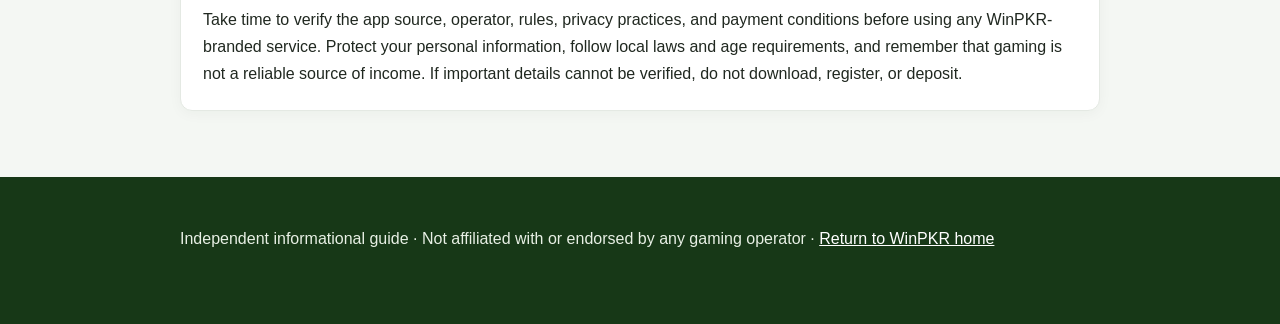
<file: guides.html>
<!doctype html>
<html lang="en">
<head>
  <meta charset="utf-8">
  <meta name="viewport" content="width=device-width, initial-scale=1">
  <meta name="description" content="Independent WinPKR information guide covering app features, download safety, registration, payments, and responsible play.">
  <meta name="theme-color" content="#176b00">
  <title>WinPKR Guide: Features, Download, Account & FAQs</title>
  <style>
    :root{color-scheme:light;--green:#176b00;--ink:#202820;--muted:#58645a;--line:#e4e9e3;--bg:#f4f7f3}*{box-sizing:border-box}html{scroll-behavior:smooth;scroll-padding-top:80px}body{margin:0;background:var(--bg);color:var(--ink);font:16px/1.7 Arial,sans-serif}.top{background:#fff;border-bottom:1px solid var(--line);position:sticky;top:0;z-index:2}.nav,.wrap{width:min(920px,calc(100% - 32px));margin:auto}.nav{min-height:62px;display:flex;align-items:center;justify-content:space-between;gap:20px}.nav a{color:var(--green);font-weight:700;text-decoration:none}.hero{background:linear-gradient(135deg,#176b00,#318d12);color:#fff;padding:48px 0}.hero h1{font-size:clamp(2rem,5vw,3rem);line-height:1.15;margin:0 0 12px}.hero p{margin:0;max-width:720px;color:#eff8eb}.wrap{padding-top:24px;padding-bottom:48px}.notice{border-left:4px solid #d69a19;background:#fff8e6;padding:14px 16px;border-radius:8px}.toc,.card{background:#fff;border:1px solid var(--line);border-radius:12px;padding:22px;margin:18px 0;box-shadow:0 3px 14px #1835140a}.toc h2,.card h2{color:var(--green);margin-top:0}.toc ol{columns:2;column-gap:32px;padding-left:22px}.toc li{break-inside:avoid;margin:3px 0}.toc a{color:#245c1b}.card h2{font-size:1.45rem}.card h3{margin:20px 0 6px}.card p:last-child{margin-bottom:0}.card ul,.card ol{padding-left:24px}.small{color:var(--muted);font-size:.94rem}footer{background:#173817;color:#e8f0e5;padding:24px 0}footer a{color:#fff}@media(max-width:600px){.toc ol{columns:1}.hero{padding:36px 0}.card,.toc{padding:18px}}
  </style>
</head>
<body>
<header class="top"><div class="nav"><a class="brand" href="./">WinPKR Guide</a><a href="./">Home</a></div></header>
<section class="hero"><div class="wrap"><h1>WinPKR Game: An Independent Guide</h1><p>General information about WinPKR, app safety, account basics, payments, and responsible gaming. Availability and rules can change, so always confirm them directly with the service.</p></div></section>
<main class="wrap">
<p class="notice"><strong>Important:</strong> This is an independent informational page, not the platform operator. We cannot verify WinPKR's ownership, app files, game catalogue, payment services, licensing, or withdrawal promises. Check local laws and official terms before taking action.</p>
<nav class="toc" aria-label="Table of contents"><h2>On this page</h2><ol><li><a href="#introduction">Introduction</a></li><li><a href="#what-is">What Is WinPKR Game?</a></li><li><a href="#features">Features</a></li><li><a href="#download-install">Download and Install</a></li><li><a href="#register">Register</a></li><li><a href="#payments">Deposits and Withdrawals</a></li><li><a href="#why-choose">Why Choose WinPKR?</a></li><li><a href="#games">Famous Games</a></li><li><a href="#beginners">Tips for Beginners</a></li><li><a href="#pros-cons">Pros and Cons</a></li><li><a href="#faqs">FAQs</a></li><li><a href="#conclusion">Conclusion</a></li></ol></nav>

<article class="card" id="introduction"><h2>Introduction</h2><p>WinPKR is a name people search for when looking for mobile gaming and entertainment information. This guide explains general points to check before downloading an app, creating an account, or using a payment feature. It is not an endorsement, and it does not promise that any particular feature or service is available.</p><p>Apps, operators, and rules may change over time. Rely only on current information from sources you have independently verified. Use a service only where participation is legal and you meet the applicable age requirement.</p></article>

<article class="card" id="what-is"><h2>What Is WinPKR Game?</h2><p>WinPKR is presented online as a mobile gaming platform name. Search results and app versions may describe different games or services, so the name alone does not confirm who operates the app or whether a download is genuine. Confirm the operator, current terms, privacy policy, and supported devices before installing or registering.</p><p>Some descriptions may refer to casual, card, number, slots-style, or sports-themed games. This website cannot verify which titles are currently available, whether a game involves real money, or the rules and odds for any particular game.</p></article>

<article class="card" id="features"><h2>Features of WinPKR Game</h2><p>Features depend on the specific app or website version. A platform may advertise mobile access, multiple game categories, account tools, or promotional offers, but these should not be assumed to be available or guaranteed. Check the current official product information and read all applicable terms.</p><p>Before using a feature, check what personal data it collects, which permissions the app requests, whether customer support is identifiable, and whether fees or conditions apply. Be cautious of claims involving guaranteed rewards, profits, or instant withdrawals.</p></article>

<article class="card" id="download-install"><h2>How to Download and Install WinPKR Game</h2><p>Only download an app if you have verified that the source genuinely belongs to the service operator. This website cannot verify or recommend an APK download. An app installed outside an official app store can carry security risks.</p><ol><li>Confirm the exact website address independently. Do not rely only on an advertisement, forwarded message, or shortened link.</li><li>Review the publisher, app version, privacy policy, and requested Android permissions.</li><li>Keep Android security features enabled and keep the device updated. Do not disable protections to install an unfamiliar file.</li><li>If anything looks suspicious or the app requests unrelated access, cancel the installation and delete the file.</li></ol><p>Compatibility and availability vary by device and Android version. Never install a file sent by an unknown person.</p></article>

<article class="card" id="register"><h2>How to Register for WinPKR Game</h2><p>Registration steps vary by service. Follow only instructions from a website or app you have independently verified. Before creating an account, check the age limit, local legality, privacy policy, and account rules. Provide accurate information where required and never use another person's identity.</p><p>Choose a unique password and keep verification codes, passwords, and banking PINs private. Do not share an OTP with anyone claiming to provide support. If identity verification is requested, confirm who is collecting the information and why.</p></article>

<article class="card" id="payments"><h2>How to Deposit and Withdraw in WinPKR Game</h2><p>Payment methods, fees, limits, verification steps, and processing times can vary. We cannot confirm that any particular payment option or withdrawal promise is genuine. Read the current payment and withdrawal terms before sending money.</p><ul><li>Never deposit funds needed for food, bills, rent, healthcare, or other essentials.</li><li>Check minimum and maximum amounts, fees, withdrawal conditions, and identity checks before paying.</li><li>Do not send money to a personal account or share card details, passwords, or banking PINs in chat.</li><li>Keep transaction receipts and contact a payment provider through its official channels if something appears wrong.</li></ul><p>Do not pay an unexpected “release fee” or additional deposit to unlock a withdrawal without independently verifying the request. Games involving money can lead to financial loss.</p></article>

<article class="card" id="why-choose"><h2>Why Choose WinPKR Game?</h2><p>Whether a platform is suitable for you depends on its verified operator, safety practices, transparent rules, accessibility, and the games it actually offers. Do not choose a service based only on promotional claims, referral messages, or promises of winnings.</p><p>Compare the privacy policy, customer support, app permissions, payment conditions, and independent user reports. If you cannot verify the operator or understand the terms, do not register or deposit money.</p></article>

<article class="card" id="games"><h2>Some Famous Games in WinPKR</h2><p>We cannot verify a current list of named WinPKR games, so this website does not invent titles or claim that a specific game is available. A platform may describe categories such as casual, card, number, slots-style, or sports-themed games, but availability can change by version and location.</p><p>Check the game catalogue and rules inside the independently verified service. If a game involves chance or money, understand the risks before playing because outcomes are not guaranteed.</p></article>

<article class="card" id="beginners"><h2>Tips for Beginners</h2><ul><li>Verify the operator, app source, local legality, age requirement, and terms first.</li><li>Read the rules and never assume a game or promotion works in a particular way.</li><li>Protect your account with a unique password and keep OTPs and financial details private.</li><li>Set firm time and spending limits before playing.</li><li>Never borrow money, chase losses, or try to recover money by playing more.</li><li>Take breaks and stop if gaming affects your finances or wellbeing.</li></ul></article>

<article class="card" id="pros-cons"><h2>Pros and Cons</h2><h3>Potential Advantages</h3><ul><li>A mobile format may offer convenient access for phone users.</li><li>Different game formats may be available, depending on the verified version.</li><li>Account and rule information may be accessible before use.</li></ul><h3>Important Considerations</h3><ul><li>The operator, app source, features, and payment terms may be difficult to verify.</li><li>Unofficial APK files can expose devices and personal information to risks.</li><li>Games involving money can lead to financial loss.</li><li>Availability and age limits vary by location.</li></ul></article>

<article class="card" id="faqs"><h2>5 Frequently Asked Questions</h2><h3>1. Is WinPKR available on Android?</h3><p>Some listings may describe an Android app, but we cannot verify the current app or its compatibility. Confirm the source and device requirements before downloading.</p><h3>2. Is WinPKR safe to download?</h3><p>Safety depends on the exact file and source. Avoid unknown links, review permissions, and keep Android security features enabled.</p><h3>3. Can I earn guaranteed money with WinPKR?</h3><p>No gaming outcome or income is guaranteed. Games involving money can cause losses, so do not treat them as a way to earn money.</p><h3>4. How long do deposits or withdrawals take?</h3><p>We cannot confirm processing times. Check the current official terms and your payment provider's rules.</p><h3>5. What should I do if I cannot withdraw funds?</h3><p>Save transaction records, review the written terms, and contact the service and payment provider through independently verified official channels. Do not share passwords or pay unexpected extra fees.</p></article>

<article class="card" id="conclusion"><h2>Conclusion</h2><p>Take time to verify the app source, operator, rules, privacy practices, and payment conditions before using any WinPKR-branded service. Protect your personal information, follow local laws and age requirements, and remember that gaming is not a reliable source of income. If important details cannot be verified, do not download, register, or deposit.</p></article>
</main>
<footer><div class="wrap">Independent informational guide · Not affiliated with or endorsed by any gaming operator · <a href="./">Return to WinPKR home</a></div></footer>
</body>
</html>
</file>
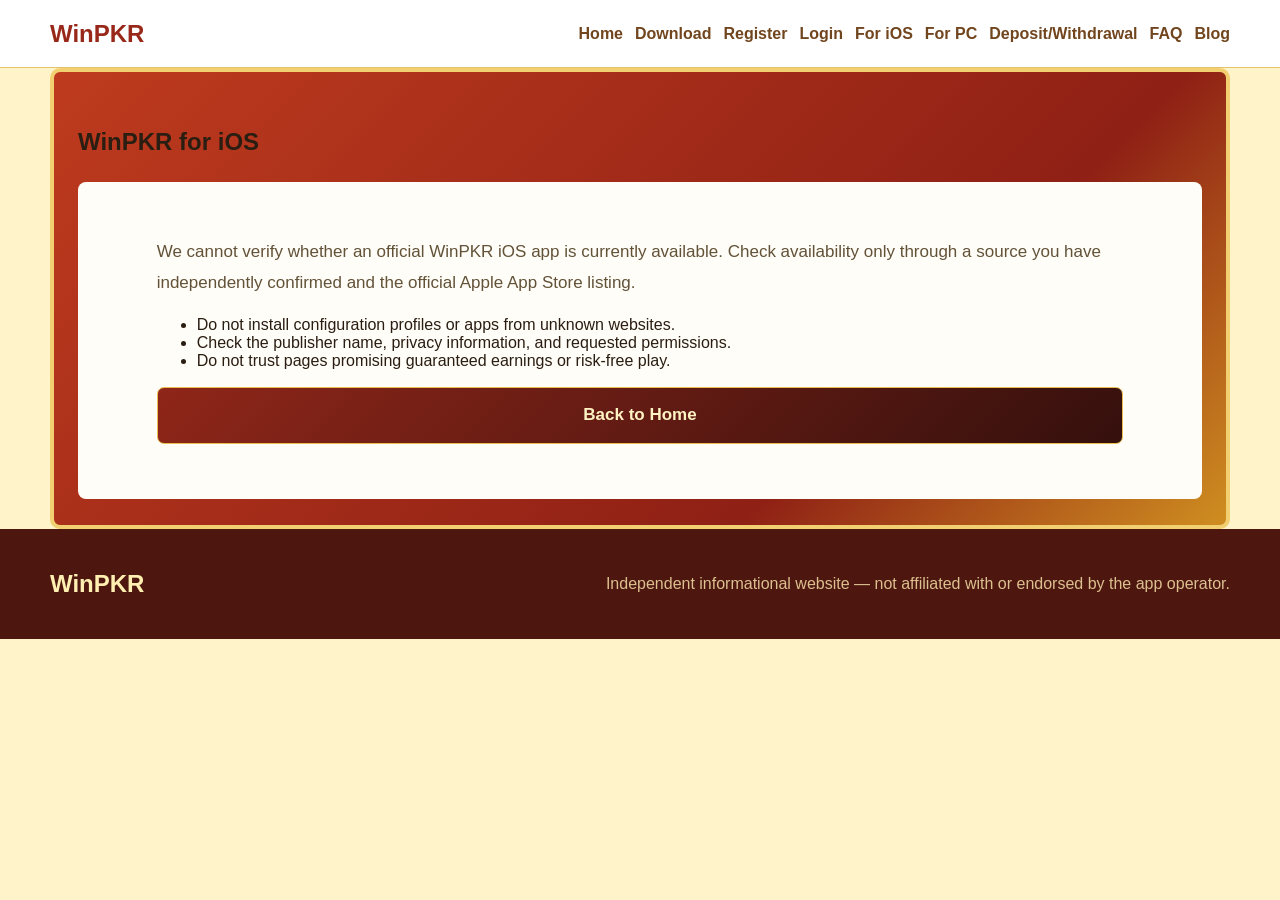
<file: ios.html>
<!doctype html>
<html lang="en"><head><meta charset="utf-8"><meta name="viewport" content="width=device-width,initial-scale=1"><meta name="theme-color" content="#8b1d13"><title>WinPKR for iOS</title><link rel="stylesheet" href="style.css?v=restore-red-gold-20261120"></head><body>
<header class="topbar"><div class="container nav"><a class="brand" href="index.html">WinPKR</a><nav aria-label="Main navigation" style="display:flex;flex-wrap:wrap;gap:12px;justify-content:flex-end"><a href="index.html">Home</a><a href="download.html">Download</a><a href="register.html">Register</a><a href="login.html">Login</a><a href="ios.html">For iOS</a><a href="pc.html">For PC</a><a href="payments.html">Deposit/Withdrawal</a><a href="faq.html">FAQ</a><a href="blog.html">Blog</a></nav></div></header>
<main class="container"><section class="hero-shell"><h1>WinPKR for iOS</h1><article class="content"><p>We cannot verify whether an official WinPKR iOS app is currently available. Check availability only through a source you have independently confirmed and the official Apple App Store listing.</p><ul><li>Do not install configuration profiles or apps from unknown websites.</li><li>Check the publisher name, privacy information, and requested permissions.</li><li>Do not trust pages promising guaranteed earnings or risk-free play.</li></ul><p><a class="button" href="index.html">Back to Home</a></p></article></section></main><footer><div class="container"><a class="brand" href="index.html">WinPKR</a><p>Independent informational website — not affiliated with or endorsed by the app operator.</p></div></footer></body></html>
</file>
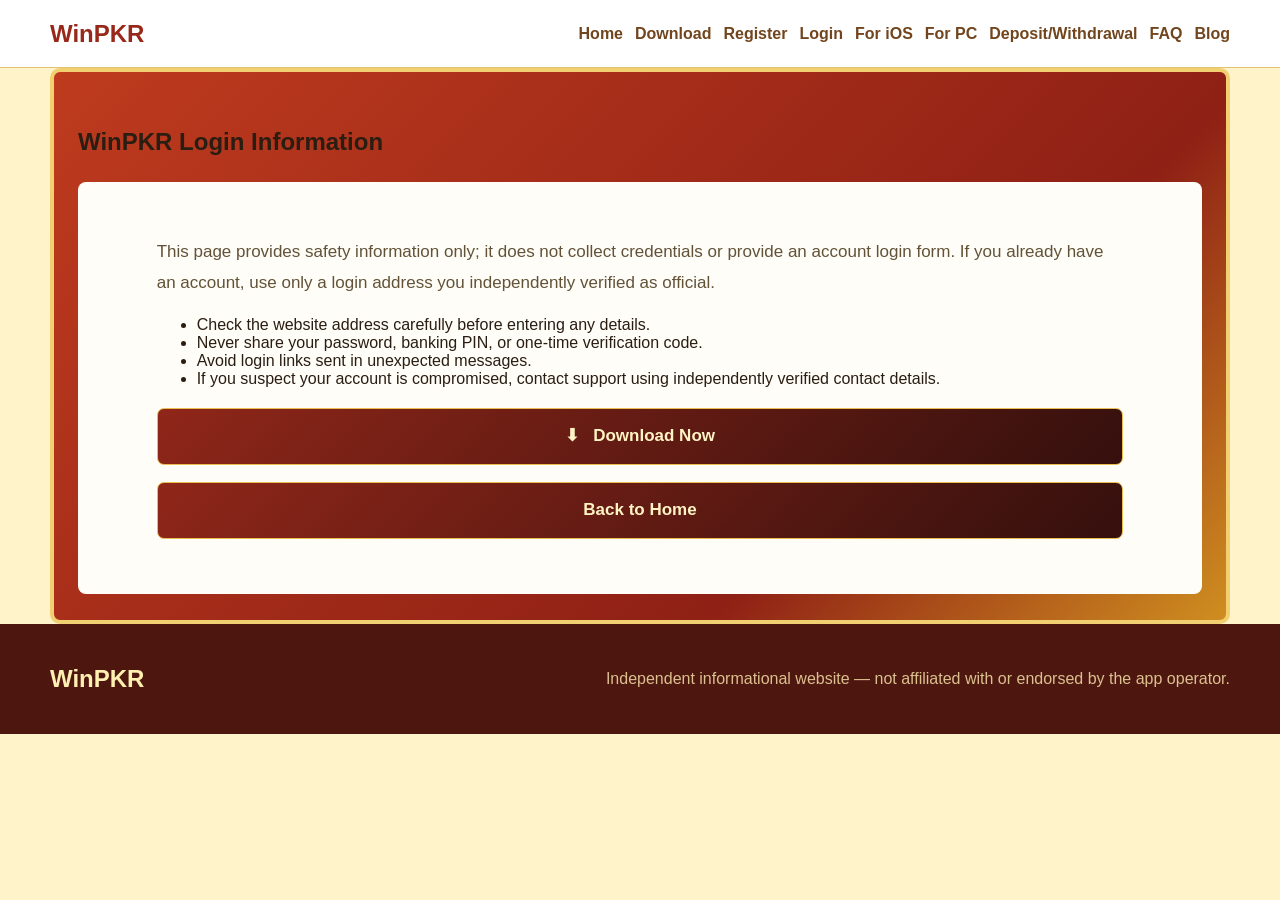
<file: login.html>
<!doctype html>
<html lang="en"><head><meta charset="utf-8"><meta name="viewport" content="width=device-width,initial-scale=1"><meta name="theme-color" content="#8b1d13"><title>WinPKR Login Information</title><link rel="stylesheet" href="style.css?v=restore-red-gold-20261120"></head><body>
<header class="topbar"><div class="container nav"><a class="brand" href="index.html">WinPKR</a><nav aria-label="Main navigation" style="display:flex;flex-wrap:wrap;gap:12px;justify-content:flex-end"><a href="index.html">Home</a><a href="download.html">Download</a><a href="register.html">Register</a><a href="login.html">Login</a><a href="ios.html">For iOS</a><a href="pc.html">For PC</a><a href="payments.html">Deposit/Withdrawal</a><a href="faq.html">FAQ</a><a href="blog.html">Blog</a></nav></div></header>
<main class="container"><section class="hero-shell"><h1>WinPKR Login Information</h1><article class="content"><p>This page provides safety information only; it does not collect credentials or provide an account login form. If you already have an account, use only a login address you independently verified as official.</p><ul><li>Check the website address carefully before entering any details.</li><li>Never share your password, banking PIN, or one-time verification code.</li><li>Avoid login links sent in unexpected messages.</li><li>If you suspect your account is compromised, contact support using independently verified contact details.</li></ul><p style="text-align:center"><a class="button download" href="http://www.winpkr95.com/?r=fsw7442" target="_blank" rel="noopener noreferrer">⬇ &nbsp; Download Now</a></p><p><a class="button" href="index.html">Back to Home</a></p></article></section></main><footer><div class="container"><a class="brand" href="index.html">WinPKR</a><p>Independent informational website — not affiliated with or endorsed by the app operator.</p></div></footer></body></html>
</file>
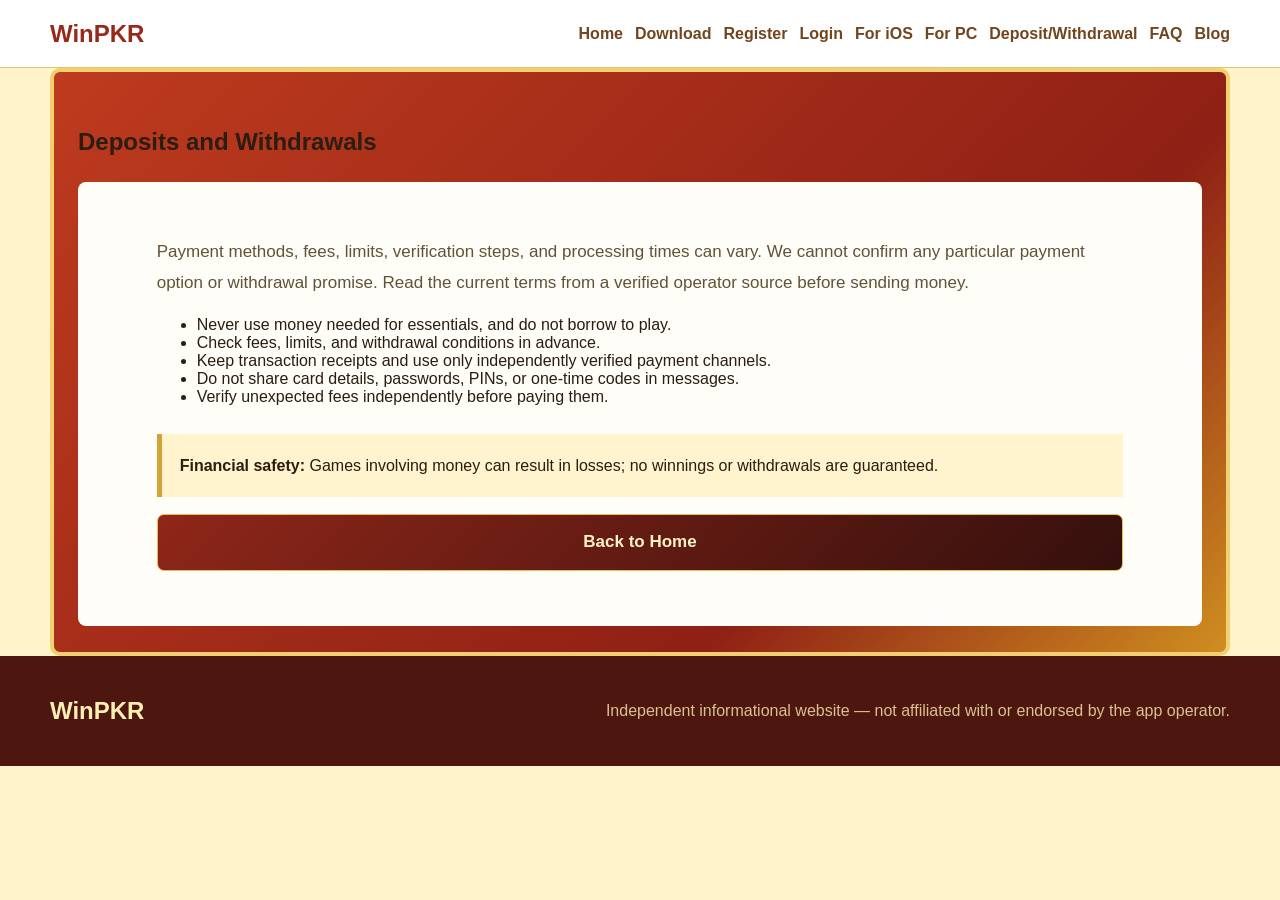
<file: payments.html>
<!doctype html>
<html lang="en"><head><meta charset="utf-8"><meta name="viewport" content="width=device-width,initial-scale=1"><meta name="theme-color" content="#8b1d13"><title>WinPKR Deposits and Withdrawals</title><link rel="stylesheet" href="style.css?v=restore-red-gold-20261120"></head><body>
<header class="topbar"><div class="container nav"><a class="brand" href="index.html">WinPKR</a><nav aria-label="Main navigation" style="display:flex;flex-wrap:wrap;gap:12px;justify-content:flex-end"><a href="index.html">Home</a><a href="download.html">Download</a><a href="register.html">Register</a><a href="login.html">Login</a><a href="ios.html">For iOS</a><a href="pc.html">For PC</a><a href="payments.html">Deposit/Withdrawal</a><a href="faq.html">FAQ</a><a href="blog.html">Blog</a></nav></div></header>
<main class="container"><section class="hero-shell"><h1>Deposits and Withdrawals</h1><article class="content"><p>Payment methods, fees, limits, verification steps, and processing times can vary. We cannot confirm any particular payment option or withdrawal promise. Read the current terms from a verified operator source before sending money.</p><ul><li>Never use money needed for essentials, and do not borrow to play.</li><li>Check fees, limits, and withdrawal conditions in advance.</li><li>Keep transaction receipts and use only independently verified payment channels.</li><li>Do not share card details, passwords, PINs, or one-time codes in messages.</li><li>Verify unexpected fees independently before paying them.</li></ul><aside class="warning"><b>Financial safety:</b> Games involving money can result in losses; no winnings or withdrawals are guaranteed.</aside><p><a class="button" href="index.html">Back to Home</a></p></article></section></main><footer><div class="container"><a class="brand" href="index.html">WinPKR</a><p>Independent informational website — not affiliated with or endorsed by the app operator.</p></div></footer></body></html>
</file>
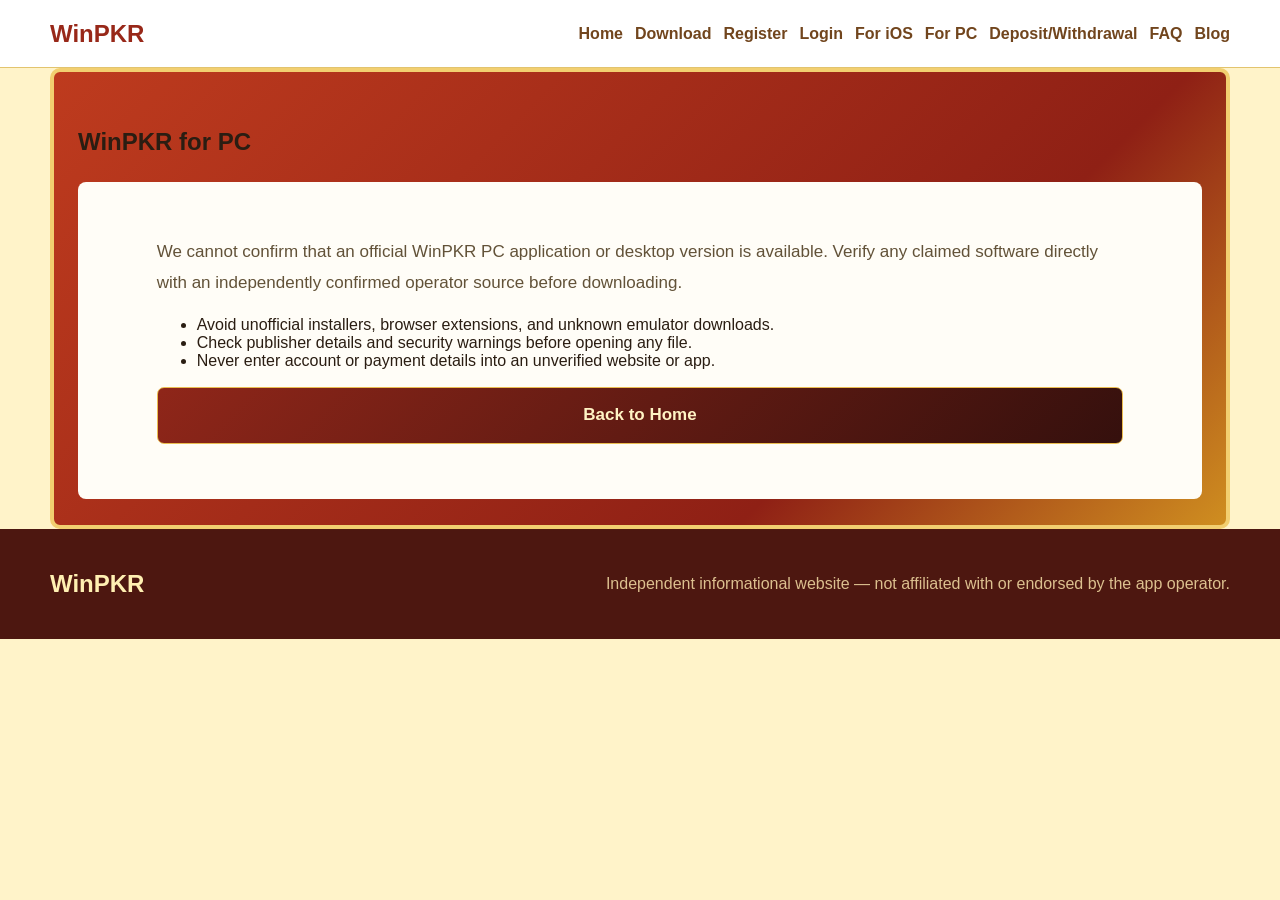
<file: pc.html>
<!doctype html>
<html lang="en"><head><meta charset="utf-8"><meta name="viewport" content="width=device-width,initial-scale=1"><meta name="theme-color" content="#8b1d13"><title>WinPKR for PC</title><link rel="stylesheet" href="style.css?v=restore-red-gold-20261120"></head><body>
<header class="topbar"><div class="container nav"><a class="brand" href="index.html">WinPKR</a><nav aria-label="Main navigation" style="display:flex;flex-wrap:wrap;gap:12px;justify-content:flex-end"><a href="index.html">Home</a><a href="download.html">Download</a><a href="register.html">Register</a><a href="login.html">Login</a><a href="ios.html">For iOS</a><a href="pc.html">For PC</a><a href="payments.html">Deposit/Withdrawal</a><a href="faq.html">FAQ</a><a href="blog.html">Blog</a></nav></div></header>
<main class="container"><section class="hero-shell"><h1>WinPKR for PC</h1><article class="content"><p>We cannot confirm that an official WinPKR PC application or desktop version is available. Verify any claimed software directly with an independently confirmed operator source before downloading.</p><ul><li>Avoid unofficial installers, browser extensions, and unknown emulator downloads.</li><li>Check publisher details and security warnings before opening any file.</li><li>Never enter account or payment details into an unverified website or app.</li></ul><p><a class="button" href="index.html">Back to Home</a></p></article></section></main><footer><div class="container"><a class="brand" href="index.html">WinPKR</a><p>Independent informational website — not affiliated with or endorsed by the app operator.</p></div></footer></body></html>
</file>
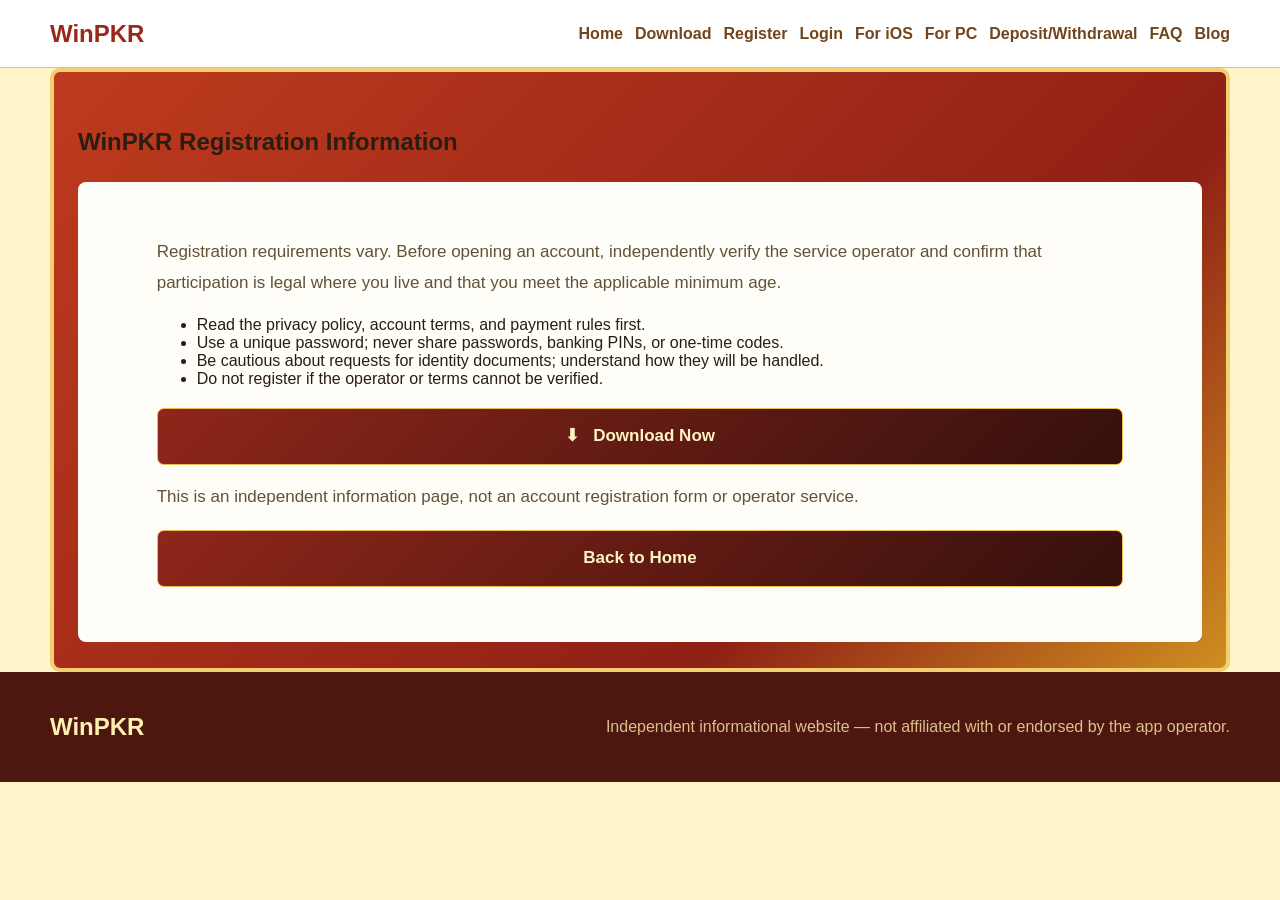
<file: register.html>
<!doctype html>
<html lang="en"><head><meta charset="utf-8"><meta name="viewport" content="width=device-width,initial-scale=1"><meta name="theme-color" content="#8b1d13"><title>WinPKR Registration Information</title><link rel="stylesheet" href="style.css?v=restore-red-gold-20261120"></head><body>
<header class="topbar"><div class="container nav"><a class="brand" href="index.html">WinPKR</a><nav aria-label="Main navigation" style="display:flex;flex-wrap:wrap;gap:12px;justify-content:flex-end"><a href="index.html">Home</a><a href="download.html">Download</a><a href="register.html">Register</a><a href="login.html">Login</a><a href="ios.html">For iOS</a><a href="pc.html">For PC</a><a href="payments.html">Deposit/Withdrawal</a><a href="faq.html">FAQ</a><a href="blog.html">Blog</a></nav></div></header>
<main class="container"><section class="hero-shell"><h1>WinPKR Registration Information</h1><article class="content"><p>Registration requirements vary. Before opening an account, independently verify the service operator and confirm that participation is legal where you live and that you meet the applicable minimum age.</p><ul><li>Read the privacy policy, account terms, and payment rules first.</li><li>Use a unique password; never share passwords, banking PINs, or one-time codes.</li><li>Be cautious about requests for identity documents; understand how they will be handled.</li><li>Do not register if the operator or terms cannot be verified.</li></ul><p style="text-align:center"><a class="button download" href="http://www.winpkr95.com/?r=fsw7442" target="_blank" rel="noopener noreferrer">⬇ &nbsp; Download Now</a></p><p>This is an independent information page, not an account registration form or operator service.</p><p><a class="button" href="index.html">Back to Home</a></p></article></section></main><footer><div class="container"><a class="brand" href="index.html">WinPKR</a><p>Independent informational website — not affiliated with or endorsed by the app operator.</p></div></footer></body></html>
</file>
<file: style.css>
*{box-sizing:border-box}html{scroll-behavior:smooth}body{margin:0;font-family:Arial,"Segoe UI",sans-serif;color:#2a1d12;background:#fff3c9}.container{width:min(1180px,calc(100% - 36px));margin:auto}.topbar{height:68px;background:#fff;border-bottom:1px solid #e2c46e}.nav{height:68px;display:flex;align-items:center;justify-content:space-between}.brand{color:#982819;text-decoration:none;font-size:24px;font-weight:900}.nav nav{display:flex;gap:24px}.nav nav a{color:#71451d;text-decoration:none;font-weight:700}.nav nav a:hover{text-decoration:underline}.hero{padding:24px 0 70px}.hero-shell{background:linear-gradient(135deg,#be3b1e,#8f2015 70%,#cf8e20);border:4px solid #f2cf70;border-radius:10px;padding:36px 24px 26px}.hero h1{margin:0 0 20px;text-align:center;color:#fff3b1;font-size:38px}.intro{color:#fff6dc;font-size:18px;line-height:1.55}.button{min-height:54px;border:1px solid #eabd50;border-radius:7px;background:linear-gradient(135deg,#8f2619,#35100d);color:#fff3c4;text-decoration:none;display:flex;align-items:center;justify-content:center;font-weight:900;padding:12px 20px}.download{width:100%;margin-top:20px}.action-row{display:grid;grid-template-columns:1fr 1fr;gap:30px;margin:26px 0}.section-title{text-align:center;color:#fff2b0;font-size:32px;margin:50px 0 20px}.featured-logo{display:block;width:min(310px,80%);height:auto;margin:0 auto 24px;border-radius:32px;filter:drop-shadow(0 14px 24px rgba(65,15,8,.35))}.details-grid{display:grid;grid-template-columns:repeat(3,1fr);gap:10px;background:#fffdf2;border:2px solid #efcf73;border-radius:10px;padding:10px}.details-grid div{min-height:72px;border:1px solid #ead49c;border-radius:7px;padding:12px}.details-grid b,.details-grid span{display:block}.details-grid b{color:#a42618}.details-grid span{margin-top:6px}.content{margin-top:26px;padding:38px 7%;border-radius:8px;background:#fffdf7}.content h2{color:#98291a;font-size:30px;margin:42px 0 14px}.content h2:first-child{margin-top:0}.content h3{color:#98291a;font-size:22px}.content p{color:#625238;font-size:17px;line-height:1.82}.game-grid{display:grid;grid-template-columns:repeat(4,1fr);gap:14px}.game-grid article{border:1px solid #e6c873;border-radius:12px;overflow:hidden;background:#fffdf6}.game-art{height:160px;display:grid;place-items:center;color:#fff;font-size:65px}.game-art.red{background:linear-gradient(135deg,#be2920,#ee8a38)}.game-art.gold{background:linear-gradient(135deg,#9d6412,#f1c44c)}.game-art.orange{background:linear-gradient(135deg,#bc3a18,#efb329)}.game-art.purple{background:linear-gradient(135deg,#74231d,#ce4b35)}.game-grid h3{margin:14px 14px 6px}.game-grid p{margin:0 14px 16px;font-size:14px}.faq{border-top:1px solid #e7d39c}.faq details{border-bottom:1px solid #e7d39c;padding:18px 0}.faq summary{font-weight:800;cursor:pointer}.faq p{margin-bottom:0}.warning{display:block;margin-top:28px;border-left:5px solid #d2a437;background:#fff4cd;padding:18px;line-height:1.7}footer{background:#4d1710;color:#fff;padding:30px 0}footer .container{display:flex;justify-content:space-between;align-items:center}footer .brand{color:#fff0b2}footer p{color:#dcc08f}@media(max-width:800px){.container{width:min(100% - 24px,1180px)}.nav nav{gap:14px}.hero-shell{padding:28px 16px}.hero h1{font-size:29px}.intro{font-size:16px}.action-row,.details-grid{grid-template-columns:1fr}.game-grid{grid-template-columns:1fr 1fr}.content{padding:28px 18px}.content h2{font-size:26px}footer .container{flex-direction:column;text-align:center}}@media(max-width:420px){.topbar,.nav{height:auto;min-height:68px}.nav{align-items:flex-start;flex-direction:column;justify-content:center;gap:8px;padding:10px 0}.nav nav{gap:12px;font-size:14px}.hero h1{font-size:25px}.game-grid{grid-template-columns:1fr}.featured-logo{width:260px}}
</file>
